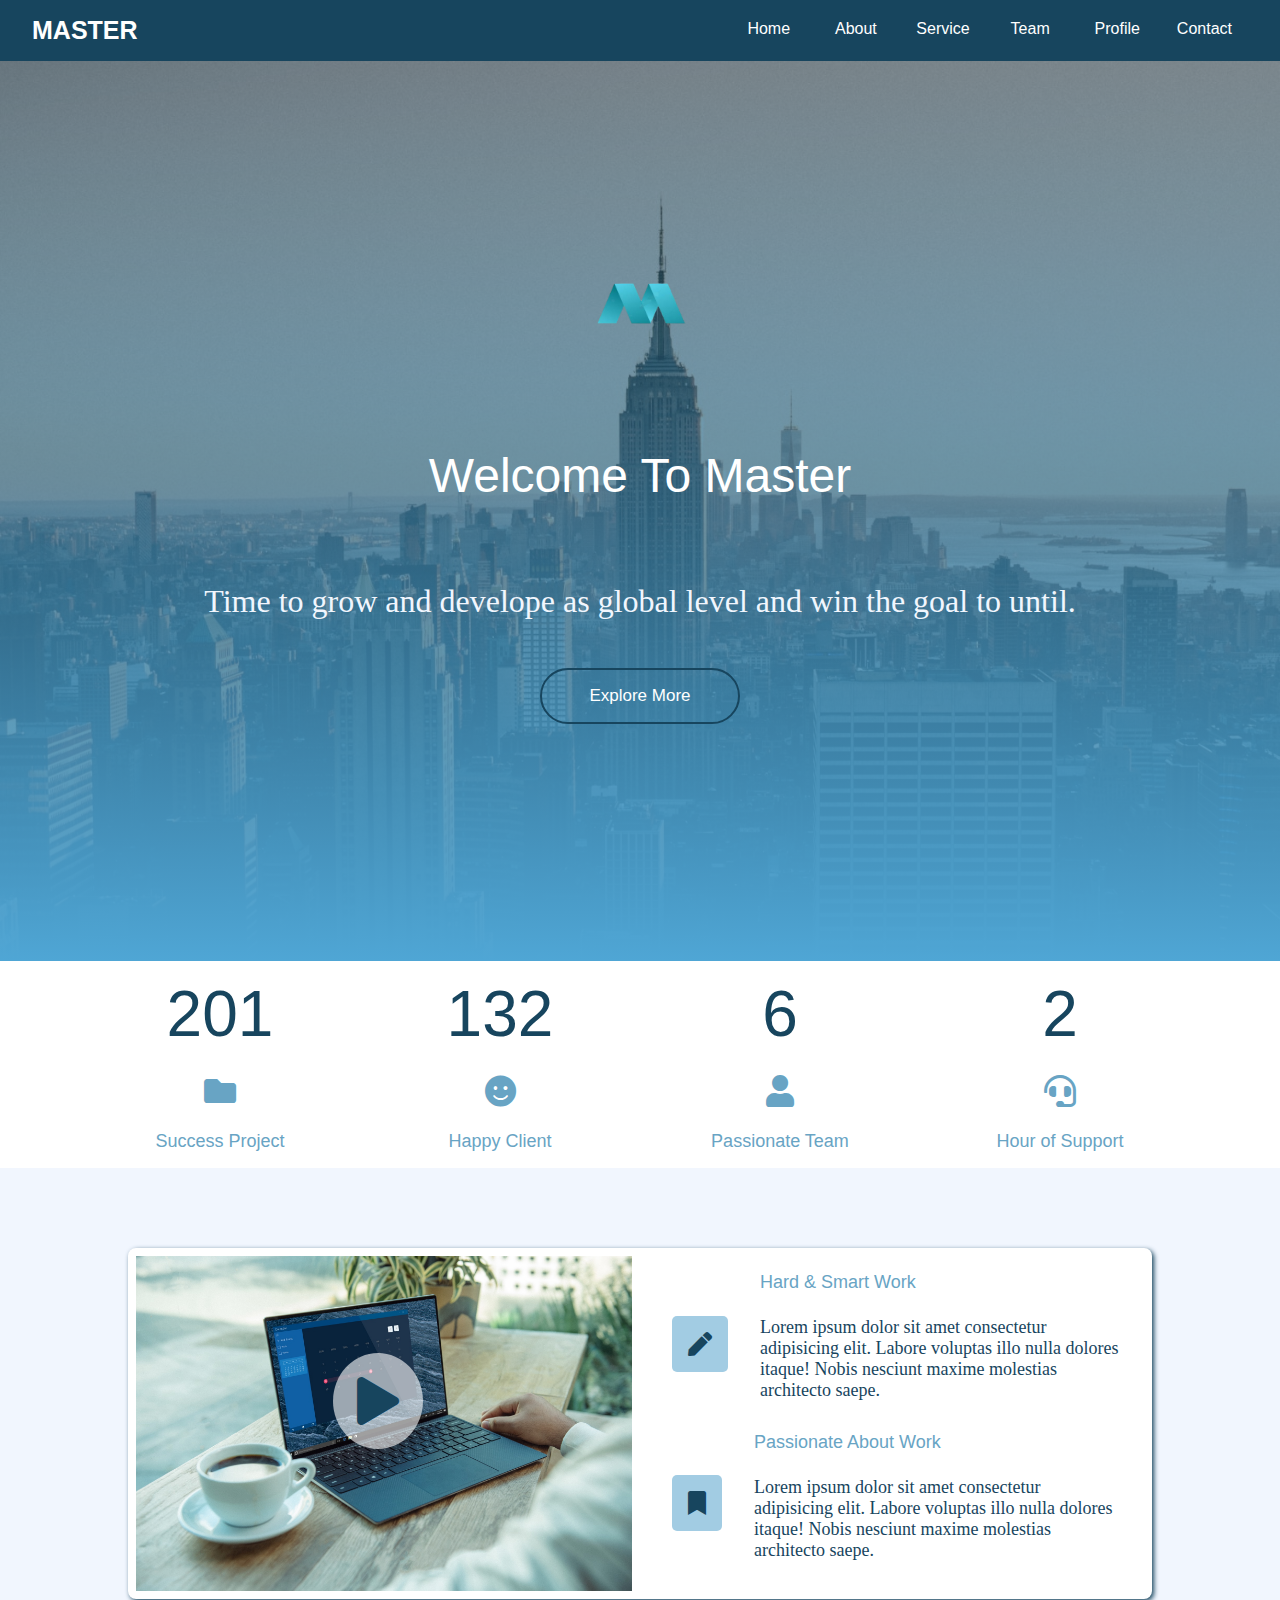
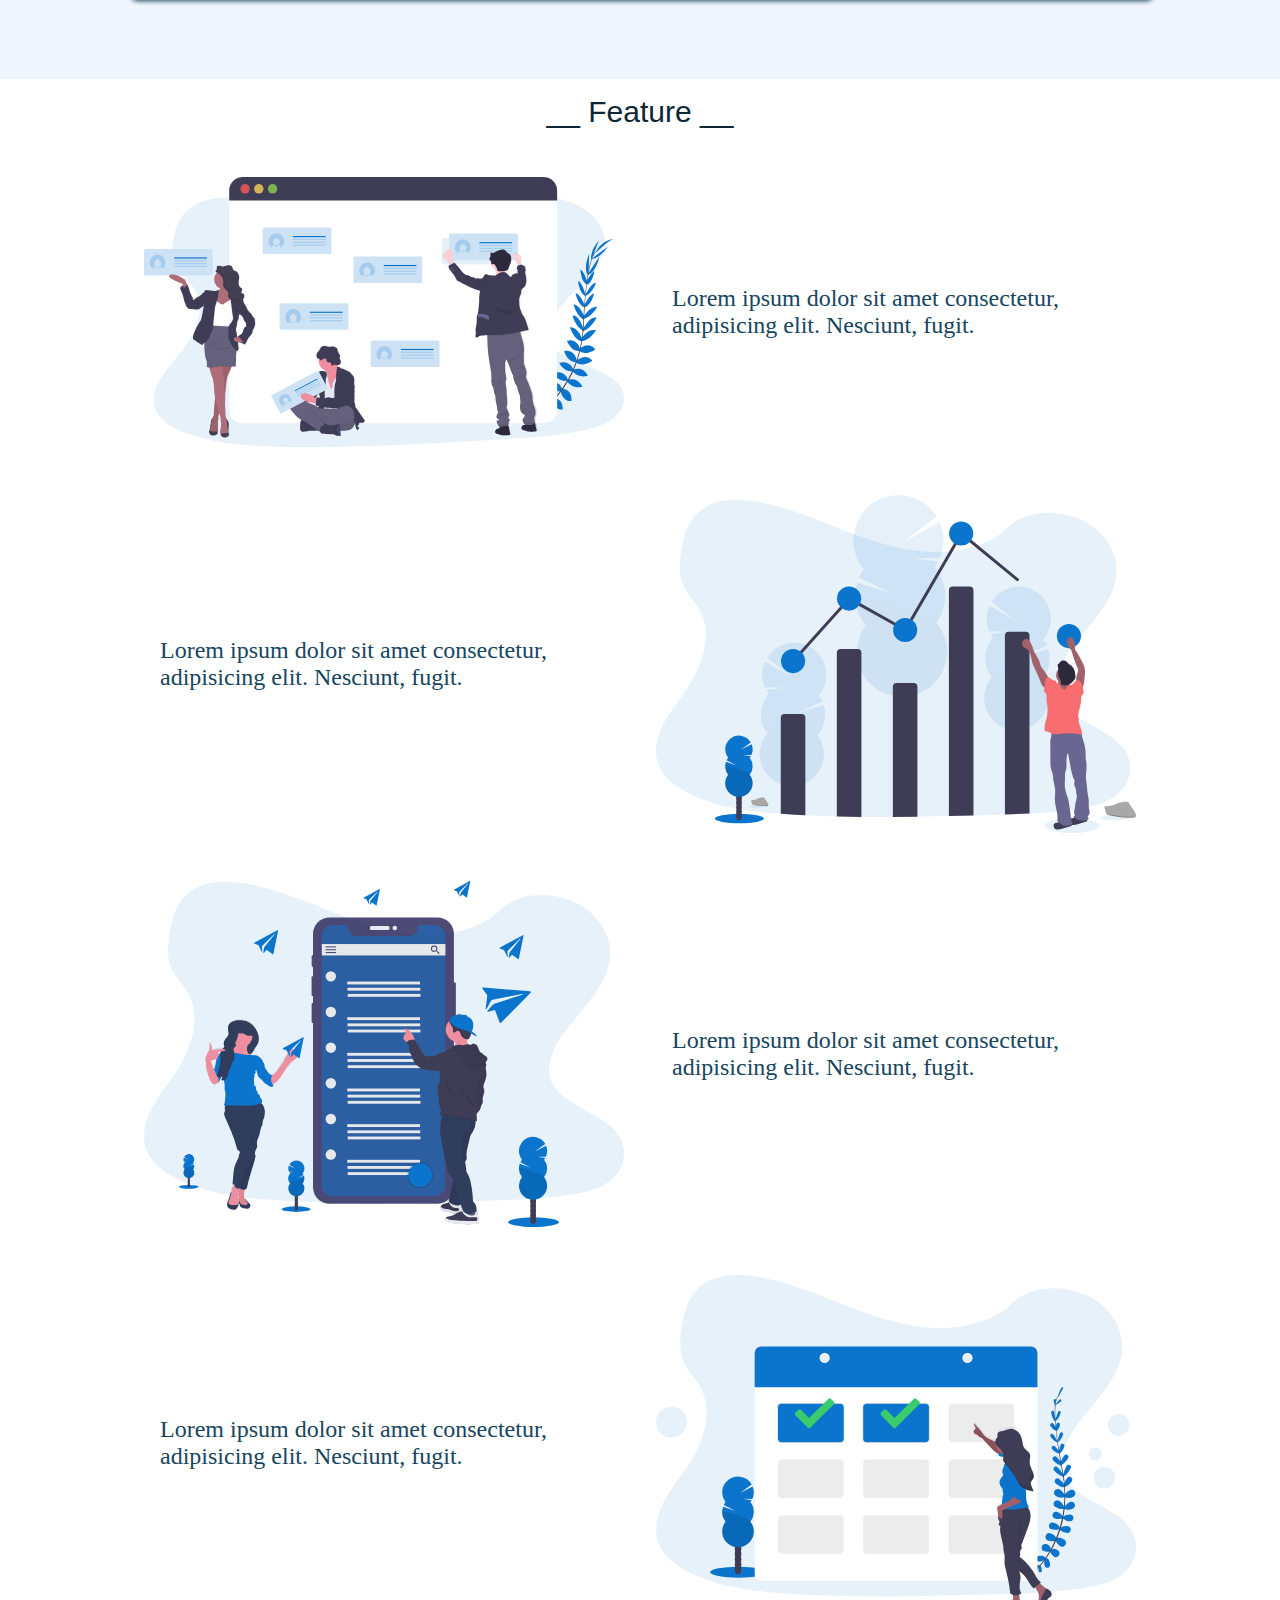
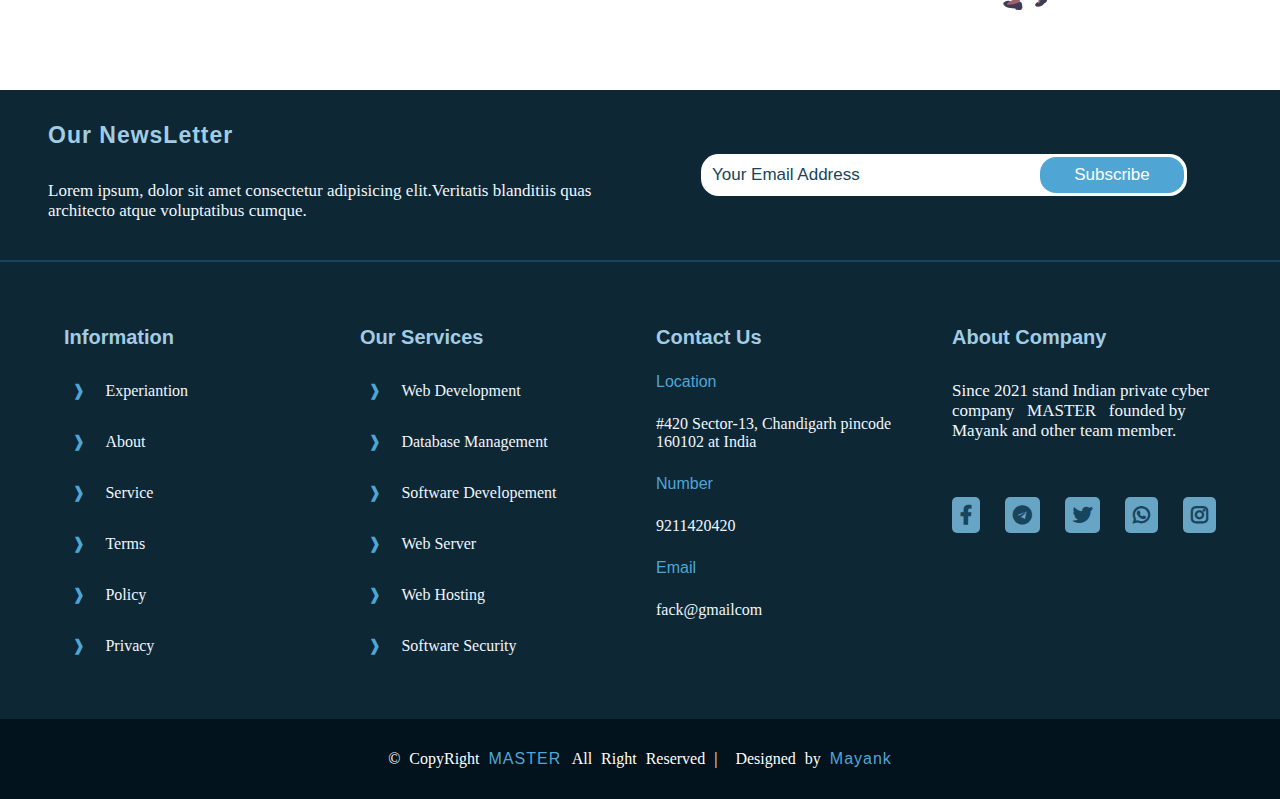
<file: index.html>
<!DOCTYPE html>
<!--
	Mayank All right reserved
	website 4 : "Master"
	HTML : ../index
-->
<html lang="en">
	<head>
		<meta charset="UTF-8">
		<meta http-equiv="X-UA-Compatible" content="IE=edge">
		<meta name="viewport" content="width=device-width, initial-scale=1.0">
		<title>Mayank</title>
		<link rel="shortcut icon" href="data/logo.png" type="image/x-icon">
		<link rel="stylesheet" href="css/style.css">
	</head>
	<body>
		<!--
			main container ---------------------------------------------------
		-->
		<main>
			<!--
				header section -----------------------------------------------
			-->
			<header id="header">
				<!-- brand -->
				<div id="brand_name"> MASTER </div>
				<!-- menu <menu id="menu"></menu> -->
				
				<!-- menu button -->
				<div id="menu_btn"> &#9776; </div>
				<!-- navbar -->
				<nav id="nav">

					<a href="index.html"> Home </a>

					<a href="about.html"> About </a>

					<a href="service.html"> Service </a>

					<a href="team.html"> Team </a>

					<a href="profile.html"> Profile </a>

					<a href="contact.html"> Contact </a>

				</nav>

			</header>
			<!--
				container section --------------------------------------------
			-->
			<div id="container">
				<!--
					introduction page frame ----------------------------------
				-->
				<div id="intro">
					<!--
						[ welcome page ] --------
					-->
					<div id="welcome">

						<div id="lonch">

							<div id="logo">
								<img src="data/logo.png" alt="M">
							</div>
	
							<h1> Welcome To Master </h1>
	
							<strong> Time to grow and develope as global level and win the goal to until. </strong>
	
							<a href="#fact" id="explore_btn"> Explore More </a>
	
						</div>
						
					</div>
					<!--
						[ fact page ] ----------
					-->
					<div id="fact">
						<!-- Project -->
						<div class="fact_box">
							
							<div class="count_number"> 201 </div>
							
							<div class="fact_fa">
								<span class="fa solid fa-folder"></span>
							</div>
							
							<h6> Success Project </h6>
							
						</div>
						<!-- client -->
						<div class="fact_box">
							
							<div class="count_number"> 132 </div>
							
							<div class="fact_fa">
								<span class="fa solid fa-smile"></span>
							</div>
							
							<h6> Happy Client </h6>
							
						</div>
						<!-- Team -->
						<div class="fact_box">
							
							<div class="count_number"> 6 </div>
							
							<div class="fact_fa">
								<span class="fa solid fa-user"></span>
							</div>

							<h6> Passionate Team </h6>

						</div>
						<!-- hour -->
						<div class="fact_box">
							
							<div class="count_number"> 2 </div>
							
							<div class="fact_fa">
								<span class="fa solid fa-headset"></span>
							</div>

							<h6> Hour of Support </h6>

						</div>
					</div>
					<!--
						[ whyus page ] --------
					-->
					<div class="hidden">
						<h2> Why Us ? </h2>
					</div>

					<div id="vedio_page">
						<!-- vedio frame -->
						<div id="vedio_frame">
							<!-- vedio -->
							<a href="#" id="vedio">
								<!-- vedio pic -->
								<img src="data/vedio.jpg" alt="">
								<!-- play button -->
								<div id="play">
									<span class="fa solid fa-play"></span>
								</div>
							</a>
							<!-- why us -->
							<div id="whyus">
								<!-- reason 1 -->
								<div class="vedio_detail">
									<!-- icon -->
									<div class="fa_vedio">
										<span class="fa solid fa-pen"></span>
									</div>
									<!-- explain -->
									<div>

										<h6> Hard & Smart Work </h6>

										<p> Lorem ipsum dolor sit amet consectetur adipisicing elit. Labore voluptas illo nulla dolores itaque! Nobis nesciunt maxime molestias architecto saepe. </p>

									</div>
								</div>
								<!-- reason 2 -->
								<div class="vedio_detail">
									<!-- icon -->
									<div class="fa_vedio">
										<span class="fa solid fa-bookmark"></span> 
									</div>
									<!-- explain -->
									<div>

										<h6> Passionate About Work </h6>

										<p> Lorem ipsum dolor sit amet consectetur adipisicing elit. Labore voluptas illo nulla dolores itaque! Nobis nesciunt maxime molestias architecto saepe. </p>

									</div>
								</div>

							</div>

						</div>
						
					</div>
					<!--
						[ feature ] ------------
					-->
					<div id="feature">
	
						<div class="center">
							<h3> __ Feature __ </h3>
						</div>
	
						<!-- feature 1 -->
						<div class="feature_box">
	
							<img src="data/feature/1.svg" alt="1" class="feature_img">
							
							<div class="feature_title"> Lorem ipsum dolor sit amet consectetur, adipisicing elit. Nesciunt, fugit. </div>
						
						</div>
						<!-- feature 2 -->
						<div class="feature_box">
							
							<div class="feature_title"> Lorem ipsum dolor sit amet consectetur, adipisicing elit. Nesciunt, fugit. </div>
						
							<img src="data/feature/2.svg" alt="1" class="feature_img">
						
						</div>
						<!-- feature 3 -->
						<div class="feature_box">
						
							<img src="data/feature/3.svg" alt="1" class="feature_img">
							
							<div class="feature_title"> Lorem ipsum dolor sit amet consectetur, adipisicing elit. Nesciunt, fugit. </div>
						
						</div>
						<!-- feature 4 -->
						<div class="feature_box">
							
							<div class="feature_title"> Lorem ipsum dolor sit amet consectetur, adipisicing elit. Nesciunt, fugit. </div>
						
							<img src="data/feature/4.svg" alt="1" class="feature_img">
						
						</div>
					
					</div>

				</div>
				<!-- intruduction end -->
			</div>
			<!--
				footer section -----------------------------------------------
			-->
			<footer id="footer">
				<!-- newletter -->
				<div id="newsletter">
					<!-- left frame -->
					<div class="left">

						<h4> Our NewsLetter </h4>

						<div class="em"> Lorem ipsum, dolor sit amet consectetur adipisicing elit.Veritatis blanditiis quas architecto atque voluptatibus cumque. </div>

					</div>
					<!-- right frame -->
					<div class="right">
						
						<form action="#">
							<input type="email" name="email" id="email_fld" placeholder="Your Email Address">
							<input type="submit" value="Subscribe" id="email_btn">
						</form>
					
					</div>

				</div>
				<!-- base links -->
				<div id="baselink">
					<!-- information -->
					<div class="link_box">

						<h5> Information </h5>

						<div class="links">

							<a href="#"> <span class="ent1"> &#10097; </span> Experiantion </a>

							<a href="#"> <span class="ent1"> &#10097; </span> About </a>

							<a href="#"> <span class="ent1"> &#10097; </span> Service </a>
							
							<a href="#"> <span class="ent1"> &#10097; </span> Terms </a>

							<a href="#"> <span class="ent1"> &#10097; </span> Policy </a>

							<a href="#"> <span class="ent1"> &#10097; </span> Privacy </a>

						</div>

					</div>
					<!-- service -->
					<div class="link_box">

						<h5> Our Services </h5>

						<div class="links">

							<a href="#"> <span class="ent1"> &#10097; </span> Web Development </a>

							<a href="#"> <span class="ent1"> &#10097; </span> Database Management </a>

							<a href="#"> <span class="ent1"> &#10097; </span> Software Developement </a>
							
							<a href="#"> <span class="ent1"> &#10097; </span> Web Server </a>

							<a href="#"> <span class="ent1"> &#10097; </span> Web Hosting </a>

							<a href="#"> <span class="ent1"> &#10097; </span> Software Security </a>

						</div>

					</div>
					<!-- contact -->
					<div class="link_box">

						<h5> Contact Us </h5>

						<div class="links">

							<span class="ent1"> Location </span>

							<a href="#"> #420 Sector-13, Chandigarh pincode 160102 at India  </a>

							<span class="ent1"> Number </span>

							<a href="tel:+9211420420"> 9211420420 </a>

							<span class="ent1"> Email </span>
							
							<a href="mailto:fack@gmailcom"> fack@gmailcom </a>

						</div>

					</div>
					<!-- company -->
					<div class="link_box">

						<h5> About Company </h5>

						<div class="links">

							<div class="em"> Since 2021 stand Indian private cyber company &nbsp; MASTER &nbsp; founded by Mayank and other team member. </div>

							<!-- social media -->
							<div class="social">
								<!-- facebook -->
								<a href="#" class="media">
									<span class="fa brands fa-facebook-f" ></span>
								</a>
								<!-- telegram -->
								<a href="#" class="media">
									<span class="fa brands fa-telegram" ></span>
								</a>
								<!-- twitter -->
								<a href="#" class="media">
									<span class="fa brands fa-twitter" ></span>
								</a>
								<!-- whatsapp -->
								<a href="#" class="media">
									<span class="fa brands fa-whatsapp" ></span>
								</a>
								<!-- instagram -->
								<a href="#" class="media">
									<span class="fa brands fa-instagram" ></span>
								</a>
							</div>

						</div>

					</div>
				</div>
				<!-- copyright -->
				<div id="copy_right">
					<div class="copy"> &copy; CopyRight <a href="#"> MASTER </a> All Right Reserved | </div>
					<div class="right"> &nbsp; Designed by <a href="#"> Mayank </a> </div>

				</div>
			</footer>
		</main>
		<!--
			script file ------------------------------------------------------
		-->
		<script src="js/script.js"></script>

	</body>
</html>
<!-- the end -->
</file>
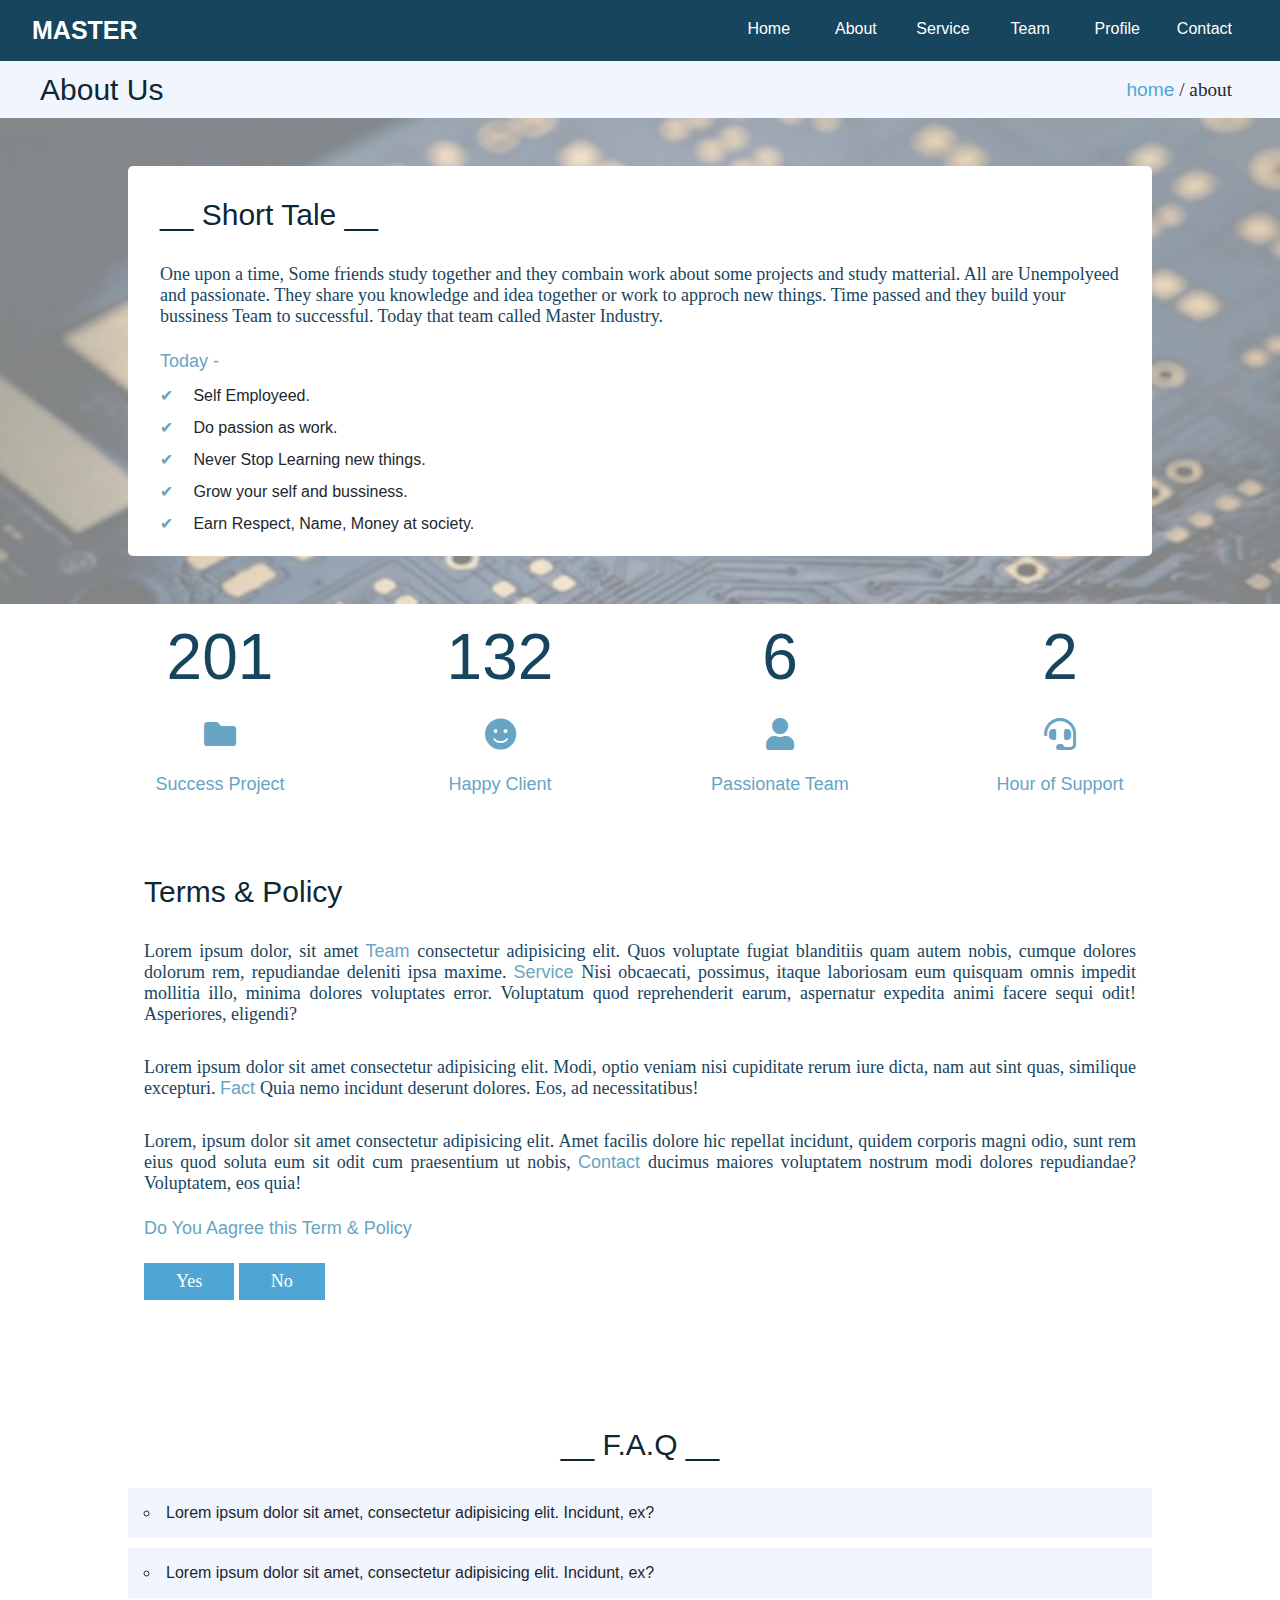
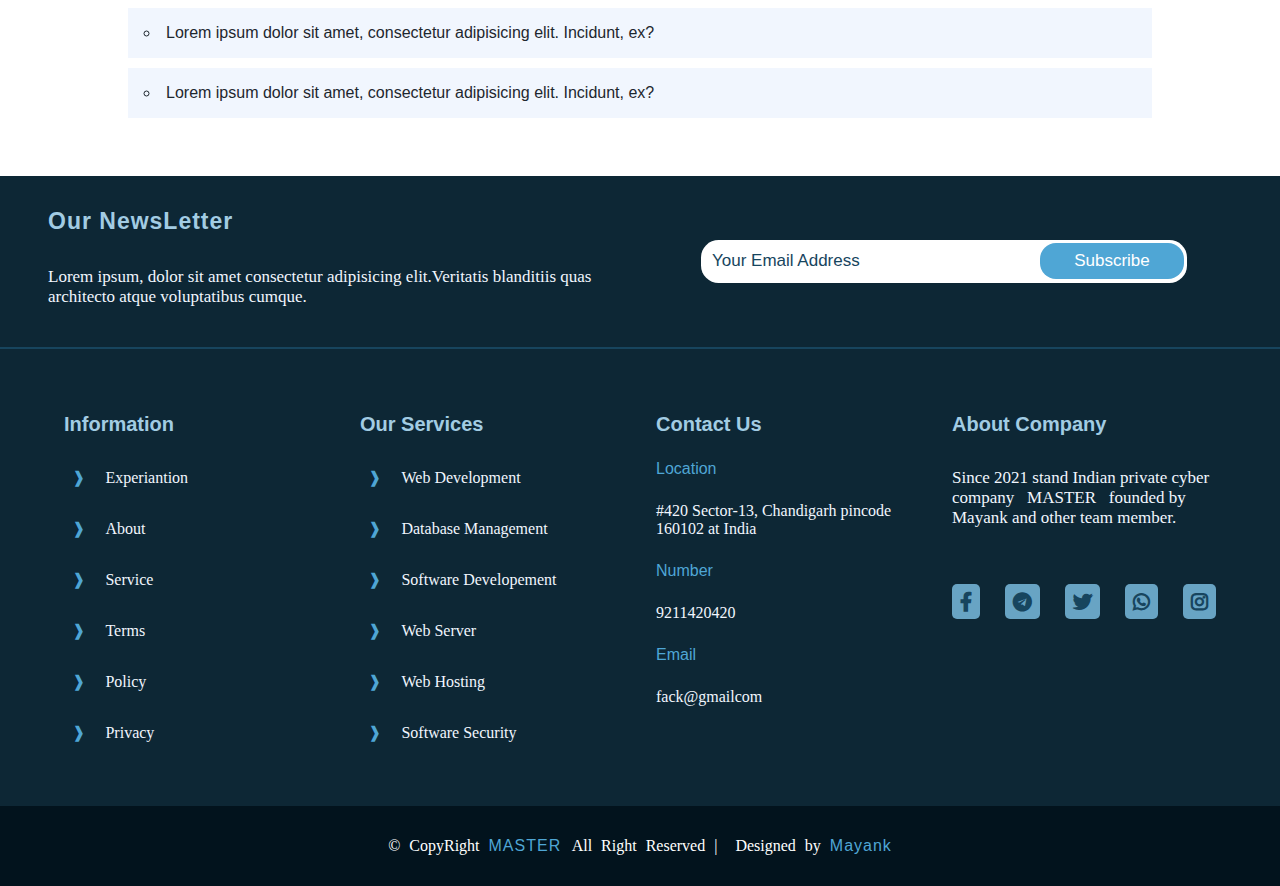
<file: about.html>
<!DOCTYPE html>
<!--
	Mayank All right reserved
	website 4 : "Master"
	HTML : ../about
-->
<html lang="en">
	<head>
		<meta charset="UTF-8">
		<meta http-equiv="X-UA-Compatible" content="IE=edge">
		<meta name="viewport" content="width=device-width, initial-scale=1.0">
		<title>Mayank</title>
		<link rel="shortcut icon" href="data/logo.png" type="image/x-icon">
		<link rel="stylesheet" href="css/style.css">
	</head>
	<body>
		<!--
			main container ---------------------------------------------------
		-->
		<main>
			<!--
				header section -----------------------------------------------
			-->
			<header id="header">
				<!-- brand -->
				<div id="brand_name"> MASTER </div>		
				<!-- menu button -->
				<div id="menu_btn"> &#9776; </div>
				<!-- navbar -->
				<nav id="nav">

					<a href="index.html"> Home </a>

					<a href="about.html"> About </a>

					<a href="service.html"> Service </a>

					<a href="team.html"> Team </a>

					<a href="protfolio.html"> Profile </a>

					<a href="contact.html"> Contact </a>

				</nav>

			</header>
			<!--
				container section --------------------------------------------
			-->
			<div id="container">
                <!--
					about page frame -----------------------------------------
				-->
                <div id="about">
                    <!--
                        { menu } ----------
                    -->
                    <menu id="menu">
                        <h3> About Us </h3>
                        <div class="back"> <a href="index.html"> home </a> / about </div>
                    </menu>
					<!--
						[ detail page ] ---------
					-->
					<div id="detail">
						
						<div id="detail_box">

							<h3> __ Short Tale __ </h3>
							
							<p> One upon a time, Some friends study together and they combain work about some projects and study matterial. All are Unempolyeed and passionate. They share you knowledge and idea together or work to approch new things. Time passed and they build your bussiness Team to successful. Today that team called Master Industry.</p>
	
							<h6> Today - </h6>
	
							<ul>
								<li> &#10004; Self Employeed. </li>
								<li> &#10004; Do passion as work. </li>
								<li> &#10004; Never Stop Learning new things. </li>
								<li> &#10004; Grow your self and bussiness. </li>
								<li> &#10004; Earn Respect, Name, Money at society. </li>
							</u>

						</div>
												
					</div>
                    <!--
						[ fact page ] ----------
					-->
					<div id="fact">
						<!-- Project -->
						<div class="fact_box">
							
							<div class="count_number"> 201 </div>
							
							<div class="fact_fa">
								<span class="fa solid fa-folder"></span>
							</div>
							
							<h6> Success Project </h6>
							
						</div>
						<!-- client -->
						<div class="fact_box">
							
							<div class="count_number"> 132 </div>
							
							<div class="fact_fa">
								<span class="fa solid fa-smile"></span>
							</div>
							
							<h6> Happy Client </h6>
							
						</div>
						<!-- Team -->
						<div class="fact_box">
							
							<div class="count_number"> 6 </div>
							
							<div class="fact_fa">
								<span class="fa solid fa-user"></span>
							</div>

							<h6> Passionate Team </h6>

						</div>
						<!-- hour -->
						<div class="fact_box">
							
							<div class="count_number"> 2 </div>
							
							<div class="fact_fa">
								<span class="fa solid fa-headset"></span>
							</div>

							<h6> Hour of Support </h6>

						</div>
					</div>
					<!--
						[ policy page ] -----------
					-->
					<div id="policy">

						<h3> Terms & Policy </h3>

						<p> Lorem ipsum dolor, sit amet <a href="#"> Team </a> consectetur adipisicing elit. Quos voluptate fugiat blanditiis quam autem nobis, cumque dolores dolorum rem, repudiandae deleniti ipsa maxime. <a href="#"> Service </a> Nisi obcaecati, possimus, itaque laboriosam eum quisquam omnis impedit mollitia illo, minima dolores voluptates error. Voluptatum quod reprehenderit earum, aspernatur expedita animi facere sequi odit! Asperiores, eligendi? </p>

						<p> Lorem ipsum dolor sit amet consectetur adipisicing elit. Modi, optio veniam nisi cupiditate rerum iure dicta, nam aut sint quas, similique excepturi. <a href="#"> Fact </a> Quia nemo incidunt deserunt dolores. Eos, ad necessitatibus! </p>

						<p> Lorem, ipsum dolor sit amet consectetur adipisicing elit. Amet facilis dolore hic repellat incidunt, quidem corporis magni odio, sunt rem eius quod soluta eum sit odit cum praesentium ut nobis,  <a href="#"> Contact </a> ducimus maiores voluptatem nostrum modi dolores repudiandae? Voluptatem, eos quia! </p>
						
						<h6> Do You Aagree this Term & Policy </h6>

						<div class="btn_grp">

							<button class="btn"> Yes </button>

							<button class="btn"> No </button>

						</div>

					</div>
                    <!--
						[ faq page ] ----------
					-->
                    <div id="faq">
                        <!-- title -->
                        <div class="center">
                            <h3> __ F.A.Q __ </h3>
                        </div>
                        <!-- detail -->
                        <div>
                            <!-- question 1 -->
                            <details>
                                <summary> Lorem ipsum dolor sit amet, consectetur adipisicing elit. Incidunt, ex? </summary>
                                <p> Lorem ipsum dolor sit amet consectetur, adipisicing elit. Consectetur eligendi vero et perspiciatis unde minima dicta ducimus numquam suscipit similique. </p>
                            </details>
                            <!-- question 2 -->
                            <details>
                                <summary> Lorem ipsum dolor sit amet, consectetur adipisicing elit. Incidunt, ex? </summary>
                                <p> Lorem ipsum dolor sit amet consectetur, adipisicing elit. Consectetur eligendi vero et perspiciatis unde minima dicta ducimus numquam suscipit similique. </p>
                            </details>
                            <!-- question 3 -->
                            <details>
                                <summary> Lorem ipsum dolor sit amet, consectetur adipisicing elit. Incidunt, ex? </summary>
                                <p> Lorem ipsum dolor sit amet consectetur, adipisicing elit. Consectetur eligendi vero et perspiciatis unde minima dicta ducimus numquam suscipit similique. </p>
                            </details>
                            <!-- question 4 -->
                            <details>
                                <summary> Lorem ipsum dolor sit amet, consectetur adipisicing elit. Incidunt, ex? </summary>
                                <p> Lorem ipsum dolor sit amet consectetur, adipisicing elit. Consectetur eligendi vero et perspiciatis unde minima dicta ducimus numquam suscipit similique. </p>
                            </details>

                        </div>

                    </div>

                </div>
				<!-- about end -->
			</div>
			<!--
				footer section -----------------------------------------------
			-->
			<footer id="footer">
				<!-- newletter -->
				<div id="newsletter">
					<!-- left frame -->
					<div class="left">

						<h4> Our NewsLetter </h4>

						<div class="em"> Lorem ipsum, dolor sit amet consectetur adipisicing elit.Veritatis blanditiis quas architecto atque voluptatibus cumque. </div>

					</div>
					<!-- right frame -->
					<div class="right">
						
						<form action="#">
							<input type="email" name="email" id="email_fld" placeholder="Your Email Address">
							<input type="submit" value="Subscribe" id="email_btn">
						</form>
					
					</div>

				</div>
				<!-- base links -->
				<div id="baselink">
					<!-- information -->
					<div class="link_box">

						<h5> Information </h5>

						<div class="links">

							<a href="#"> <span class="ent1"> &#10097; </span> Experiantion </a>

							<a href="#"> <span class="ent1"> &#10097; </span> About </a>

							<a href="#"> <span class="ent1"> &#10097; </span> Service </a>
							
							<a href="#"> <span class="ent1"> &#10097; </span> Terms </a>

							<a href="#"> <span class="ent1"> &#10097; </span> Policy </a>

							<a href="#"> <span class="ent1"> &#10097; </span> Privacy </a>

						</div>

					</div>
					<!-- service -->
					<div class="link_box">

						<h5> Our Services </h5>

						<div class="links">

							<a href="#"> <span class="ent1"> &#10097; </span> Web Development </a>

							<a href="#"> <span class="ent1"> &#10097; </span> Database Management </a>

							<a href="#"> <span class="ent1"> &#10097; </span> Software Developement </a>
							
							<a href="#"> <span class="ent1"> &#10097; </span> Web Server </a>

							<a href="#"> <span class="ent1"> &#10097; </span> Web Hosting </a>

							<a href="#"> <span class="ent1"> &#10097; </span> Software Security </a>

						</div>

					</div>
					<!-- contact -->
					<div class="link_box">

						<h5> Contact Us </h5>

						<div class="links">

							<span class="ent1"> Location </span>

							<a href="#"> #420 Sector-13, Chandigarh pincode 160102 at India  </a>

							<span class="ent1"> Number </span>

							<a href="tel:+9211420420"> 9211420420 </a>

							<span class="ent1"> Email </span>
							
							<a href="mailto:fack@gmailcom"> fack@gmailcom </a>

						</div>

					</div>
					<!-- company -->
					<div class="link_box">

						<h5> About Company </h5>

						<div class="links">

							<div class="em"> Since 2021 stand Indian private cyber company &nbsp; MASTER &nbsp; founded by Mayank and other team member. </div>

							<!-- social media -->
							<div class="social">
								<!-- facebook -->
								<a href="#" class="media">
									<span class="fa brands fa-facebook-f" ></span>
								</a>
								<!-- telegram -->
								<a href="#" class="media">
									<span class="fa brands fa-telegram" ></span>
								</a>
								<!-- twitter -->
								<a href="#" class="media">
									<span class="fa brands fa-twitter" ></span>
								</a>
								<!-- whatsapp -->
								<a href="#" class="media">
									<span class="fa brands fa-whatsapp" ></span>
								</a>
								<!-- instagram -->
								<a href="#" class="media">
									<span class="fa brands fa-instagram" ></span>
								</a>
							</div>

						</div>

					</div>

				</div>
				<!-- copyright -->
				<div id="copy_right">
				
					<div class="copy"> &copy; CopyRight <a href="#"> MASTER </a> All Right Reserved | </div>
				
					<div class="right"> &nbsp; Designed by <a href="#"> Mayank </a> </div>

				</div>

			</footer>

		</main>
		<!--
			script file ------------------------------------------------------
		-->
		<script src="js/script.js"></script>

	</body>
</html>
<!-- the end -->
</file>
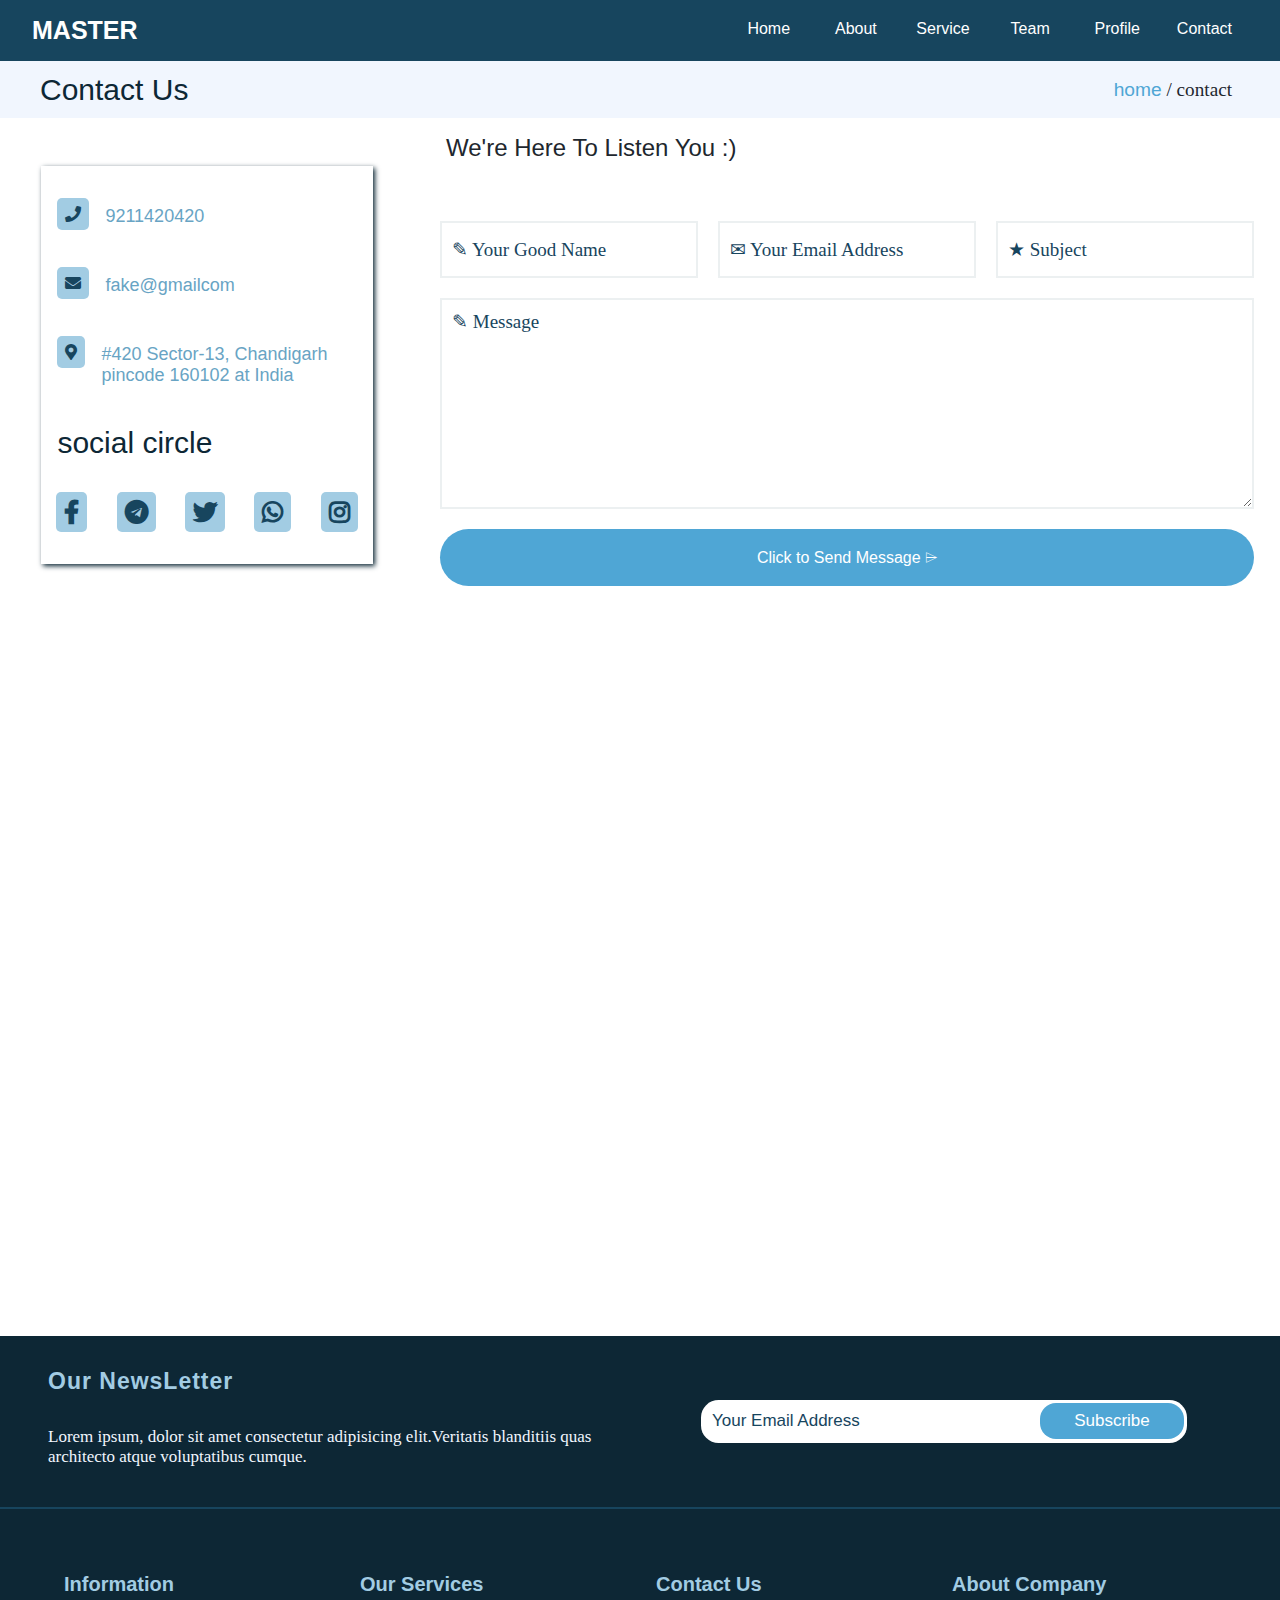
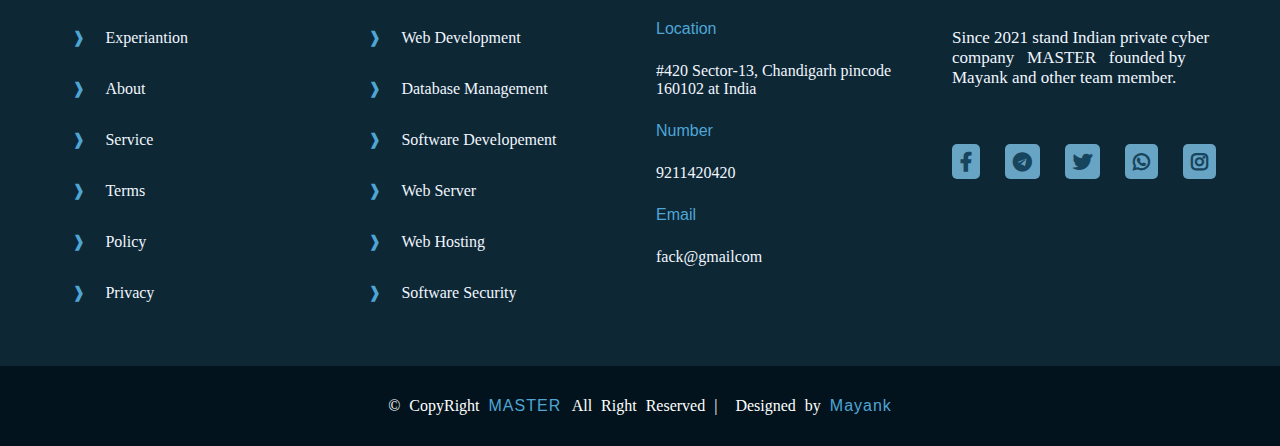
<file: contact.html>
<!DOCTYPE html>
<!--
	Mayank All right reserved
	website 4 : "Master"
	HTML : ../contact
-->
<html lang="en">
	<head>
		<meta charset="UTF-8">
		<meta http-equiv="X-UA-Compatible" content="IE=edge">
		<meta name="viewport" content="width=device-width, initial-scale=1.0">
		<title>Mayank</title>
		<link rel="shortcut icon" href="data/logo.png" type="image/x-icon">
		<link rel="stylesheet" href="css/style.css">
	</head>
	<body>
		<!--
			main container ---------------------------------------------------
		-->
		<main>
			<!--
				header section -----------------------------------------------
			-->
			<header id="header">
				<!-- brand -->
				<div id="brand_name"> MASTER </div>		
				<!-- menu button -->
				<div id="menu_btn"> &#9776; </div>
				<!-- navbar -->
				<nav id="nav">

					<a href="index.html"> Home </a>

					<a href="about.html"> About </a>

					<a href="service.html"> Service </a>

					<a href="team.html"> Team </a>

					<a href="profile.html"> Profile </a>

					<a href="contact.html"> Contact </a>

				</nav>

			</header>
			<!--
				container section --------------------------------------------
			-->
			<div id="container">
                <!--
					contact page frame ---------------------------------------
				-->
                <div id="contact">
                    <!--
                        { menu } ----------
                    -->
                    <menu id="menu">
                        <h3> Contact Us </h3>
                        <div class="back"> <a href="index.html"> home </a> / contact </div>
                    </menu>
					<!--
						[ contact page ] ---------
					-->
                    <div id="contact_page">
                        <!-- contact us -->
                        <div class="contact_us">
                            <!-- number -->
                            <a href="#">
                                <div class="cnt">
                                    <span class="fa solid fa-phone"></span>
                                </div>
                                <h6> 9211420420 </h6>
                            </a>
                            <!-- mail -->
                            <a href="#">
                                <div class="cnt">
                                    <span class="fa solid fa-envelope"></span>
                                </div>
                                <h6> fake@gmailcom </h6>
                            </a>
                            <!-- location -->
                            <a href="#">
                                <div class="cnt">
                                    <span class="fa solid fa-map-marker-alt"></span>
                                </div>
                                <h6> #420 Sector-13, Chandigarh pincode 160102 at India </h6>
                            </a>
                            <!-- social -->
                            <h3> social circle </h3>
                            <div class="center">
								<!-- facebook -->
								<a href="#" class="cnt">
									<span class="fa brands fa-facebook-f" ></span>
								</a>
								<!-- telegram -->
								<a href="#" class="cnt">
									<span class="fa brands fa-telegram" ></span>
								</a>
								<!-- twitter -->
								<a href="#" class="cnt">
									<span class="fa brands fa-twitter" ></span>
								</a>
								<!-- whatsapp -->
								<a href="#" class="cnt">
									<span class="fa brands fa-whatsapp" ></span>
								</a>
								<!-- instagram -->
								<a href="#" class="cnt">
									<span class="fa brands fa-instagram" ></span>
								</a>

							</div>

                        </div>
                        <!-- comment -->
						<form action="#" class="comment">
							
							<legend> We're Here To Listen You :) </legend>
							
							<input type="text" name="name" class="fld" placeholder="&#9998; Your Good Name">

							<input type="email" name="mail" class="fld" placeholder="&#9993; Your Email Address">

							<input type="text" name="subject" class="fld" placeholder="&#9733; Subject">

							<textarea name="message"class="fld" placeholder="&#9998; Message"></textarea>

							<input type="reset" name="submit" value="Click to Send Message &#9010;" class="btn">

						</form>
	
                    </div>
					<!-- map -->
					<iframe src="https://maps.google.com/0:0:0:0" frameborder="0" id="location"></iframe>

                </div>
				<!-- contact end -->
			</div>
			<!--
				footer section -----------------------------------------------
			-->
			<footer id="footer">
				<!-- newletter -->
				<div id="newsletter">
					<!-- left frame -->
					<div class="left">

						<h4> Our NewsLetter </h4>

						<div class="em"> Lorem ipsum, dolor sit amet consectetur adipisicing elit.Veritatis blanditiis quas architecto atque voluptatibus cumque. </div>

					</div>
					<!-- right frame -->
					<div class="right">
						
						<form action="#">
							<input type="email" name="email" id="email_fld" placeholder="Your Email Address">
							<input type="submit" value="Subscribe" id="email_btn">
						</form>
					
					</div>

				</div>
				<!-- base links -->
				<div id="baselink">
					<!-- information -->
					<div class="link_box">

						<h5> Information </h5>

						<div class="links">

							<a href="#"> <span class="ent1"> &#10097; </span> Experiantion </a>

							<a href="#"> <span class="ent1"> &#10097; </span> About </a>

							<a href="#"> <span class="ent1"> &#10097; </span> Service </a>
							
							<a href="#"> <span class="ent1"> &#10097; </span> Terms </a>

							<a href="#"> <span class="ent1"> &#10097; </span> Policy </a>

							<a href="#"> <span class="ent1"> &#10097; </span> Privacy </a>

						</div>

					</div>
					<!-- service -->
					<div class="link_box">

						<h5> Our Services </h5>

						<div class="links">

							<a href="#"> <span class="ent1"> &#10097; </span> Web Development </a>

							<a href="#"> <span class="ent1"> &#10097; </span> Database Management </a>

							<a href="#"> <span class="ent1"> &#10097; </span> Software Developement </a>
							
							<a href="#"> <span class="ent1"> &#10097; </span> Web Server </a>

							<a href="#"> <span class="ent1"> &#10097; </span> Web Hosting </a>

							<a href="#"> <span class="ent1"> &#10097; </span> Software Security </a>

						</div>

					</div>
					<!-- contact -->
					<div class="link_box">

						<h5> Contact Us </h5>

						<div class="links">

							<span class="ent1"> Location </span>

							<a href="#"> #420 Sector-13, Chandigarh pincode 160102 at India  </a>

							<span class="ent1"> Number </span>

							<a href="tel:+9211420420"> 9211420420 </a>

							<span class="ent1"> Email </span>
							
							<a href="mailto:fack@gmailcom"> fack@gmailcom </a>

						</div>

					</div>
					<!-- company -->
					<div class="link_box">

						<h5> About Company </h5>

						<div class="links">

							<div class="em"> Since 2021 stand Indian private cyber company &nbsp; MASTER &nbsp; founded by Mayank and other team member. </div>

							<!-- social media -->
							<div class="social">
								<!-- facebook -->
								<a href="#" class="media">
									<span class="fa brands fa-facebook-f" ></span>
								</a>
								<!-- telegram -->
								<a href="#" class="media">
									<span class="fa brands fa-telegram" ></span>
								</a>
								<!-- twitter -->
								<a href="#" class="media">
									<span class="fa brands fa-twitter" ></span>
								</a>
								<!-- whatsapp -->
								<a href="#" class="media">
									<span class="fa brands fa-whatsapp" ></span>
								</a>
								<!-- instagram -->
								<a href="#" class="media">
									<span class="fa brands fa-instagram" ></span>
								</a>
							</div>

						</div>

					</div>

				</div>
				<!-- copyright -->
				<div id="copy_right">
				
					<div class="copy"> &copy; CopyRight <a href="#"> MASTER </a> All Right Reserved | </div>
				
					<div class="right"> &nbsp; Designed by <a href="#"> Mayank </a> </div>

				</div>

			</footer>

		</main>
		<!--
			script file ------------------------------------------------------
		-->
		<script src="js/script.js"></script>

	</body>
</html>
<!-- the end -->
</file>
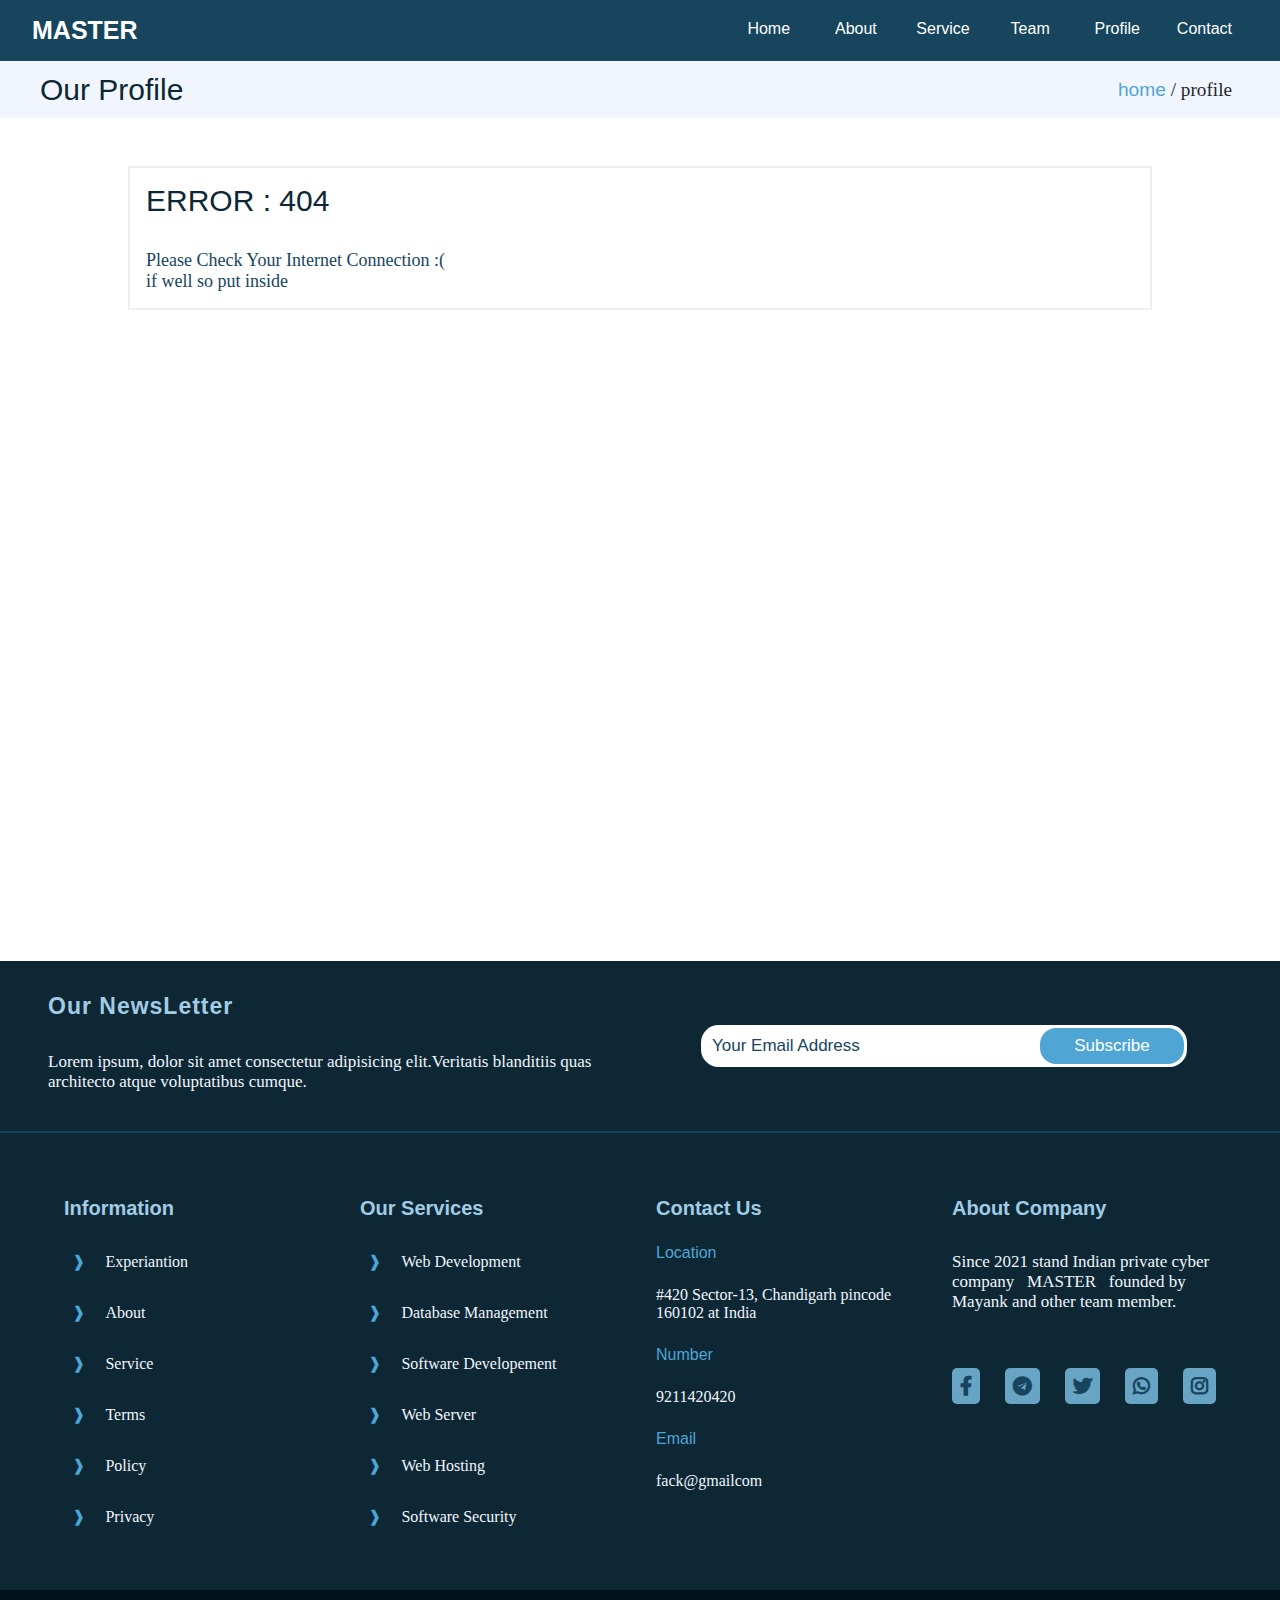
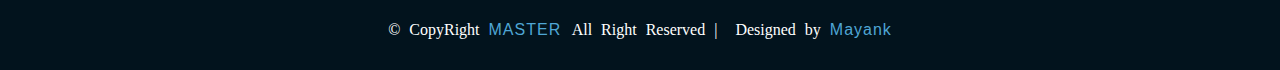
<file: profile.html>
<!DOCTYPE html>
<!--
	Mayank All right reserved
	website 4 : "Master"
	HTML : ../profile
-->
<html lang="en">
	<head>
		<meta charset="UTF-8">
		<meta http-equiv="X-UA-Compatible" content="IE=edge">
		<meta name="viewport" content="width=device-width, initial-scale=1.0">
		<title>Mayank</title>
		<link rel="shortcut icon" href="data/logo.png" type="image/x-icon">
		<link rel="stylesheet" href="css/style.css">
	</head>
	<body>
		<!--
			main container ---------------------------------------------------
		-->
		<main>
			<!--
				header section -----------------------------------------------
			-->
			<header id="header">
				<!-- brand -->
				<div id="brand_name"> MASTER </div>		
				<!-- menu button -->
				<div id="menu_btn"> &#9776; </div>
				<!-- navbar -->
				<nav id="nav">

					<a href="home.html"> Home </a>

					<a href="about.html"> About </a>

					<a href="service.html"> Service </a>

					<a href="team.html"> Team </a>

					<a href="protfolio.html"> Profile </a>

					<a href="contact.html"> Contact </a>

				</nav>

			</header>
			<!--
				container section --------------------------------------------
			-->
			<div id="container">
				<!--
					profile page frame -----------------------------------------
				-->
                <div id="profile">
                    <!--
                        { menu } ----------
                    -->
                    <menu id="menu">
                        <h3> Our Profile </h3>
                        <div class="back"> <a href="index.html"> home </a> / profile </div>
                    </menu>
					<!--
						[ profile page ] ---------
					-->
                    <div id="pro_page">

						<div class="box">
							<h3> ERROR : 404 </h3>
							<p> Please Check Your Internet Connection :( <br> if well so put inside </p>
						</div>

					</div>
				<!-- profile end -->
			</div>
			<!--
				footer section -----------------------------------------------
			-->
			<footer id="footer">
				<!-- newletter -->
				<div id="newsletter">
					<!-- left frame -->
					<div class="left">

						<h4> Our NewsLetter </h4>

						<div class="em"> Lorem ipsum, dolor sit amet consectetur adipisicing elit.Veritatis blanditiis quas architecto atque voluptatibus cumque. </div>

					</div>
					<!-- right frame -->
					<div class="right">
						
						<form action="#">
							<input type="email" name="email" id="email_fld" placeholder="Your Email Address">
							<input type="submit" value="Subscribe" id="email_btn">
						</form>
					
					</div>

				</div>
				<!-- base links -->
				<div id="baselink">
					<!-- information -->
					<div class="link_box">

						<h5> Information </h5>

						<div class="links">

							<a href="#"> <span class="ent1"> &#10097; </span> Experiantion </a>

							<a href="#"> <span class="ent1"> &#10097; </span> About </a>

							<a href="#"> <span class="ent1"> &#10097; </span> Service </a>
							
							<a href="#"> <span class="ent1"> &#10097; </span> Terms </a>

							<a href="#"> <span class="ent1"> &#10097; </span> Policy </a>

							<a href="#"> <span class="ent1"> &#10097; </span> Privacy </a>

						</div>

					</div>
					<!-- service -->
					<div class="link_box">

						<h5> Our Services </h5>

						<div class="links">

							<a href="#"> <span class="ent1"> &#10097; </span> Web Development </a>

							<a href="#"> <span class="ent1"> &#10097; </span> Database Management </a>

							<a href="#"> <span class="ent1"> &#10097; </span> Software Developement </a>
							
							<a href="#"> <span class="ent1"> &#10097; </span> Web Server </a>

							<a href="#"> <span class="ent1"> &#10097; </span> Web Hosting </a>

							<a href="#"> <span class="ent1"> &#10097; </span> Software Security </a>

						</div>

					</div>
					<!-- contact -->
					<div class="link_box">

						<h5> Contact Us </h5>

						<div class="links">

							<span class="ent1"> Location </span>

							<a href="#"> #420 Sector-13, Chandigarh pincode 160102 at India  </a>

							<span class="ent1"> Number </span>

							<a href="tel:+9211420420"> 9211420420 </a>

							<span class="ent1"> Email </span>
							
							<a href="mailto:fack@gmailcom"> fack@gmailcom </a>

						</div>

					</div>
					<!-- company -->
					<div class="link_box">

						<h5> About Company </h5>

						<div class="links">

							<div class="em"> Since 2021 stand Indian private cyber company &nbsp; MASTER &nbsp; founded by Mayank and other team member. </div>

							<!-- social media -->
							<div class="social">
								<!-- facebook -->
								<a href="#" class="media">
									<span class="fa brands fa-facebook-f" ></span>
								</a>
								<!-- telegram -->
								<a href="#" class="media">
									<span class="fa brands fa-telegram" ></span>
								</a>
								<!-- twitter -->
								<a href="#" class="media">
									<span class="fa brands fa-twitter" ></span>
								</a>
								<!-- whatsapp -->
								<a href="#" class="media">
									<span class="fa brands fa-whatsapp" ></span>
								</a>
								<!-- instagram -->
								<a href="#" class="media">
									<span class="fa brands fa-instagram" ></span>
								</a>
							</div>

						</div>

					</div>

				</div>
				<!-- copyright -->
				<div id="copy_right">
				
					<div class="copy"> &copy; CopyRight <a href="#"> MASTER </a> All Right Reserved | </div>
				
					<div class="right"> &nbsp; Designed by <a href="#"> Mayank </a> </div>

				</div>

			</footer>

		</main>
		<!--
			script file ------------------------------------------------------
		-->
		<script src="js/script.js"></script>

	</body>
</html>
<!-- the end -->
</file>
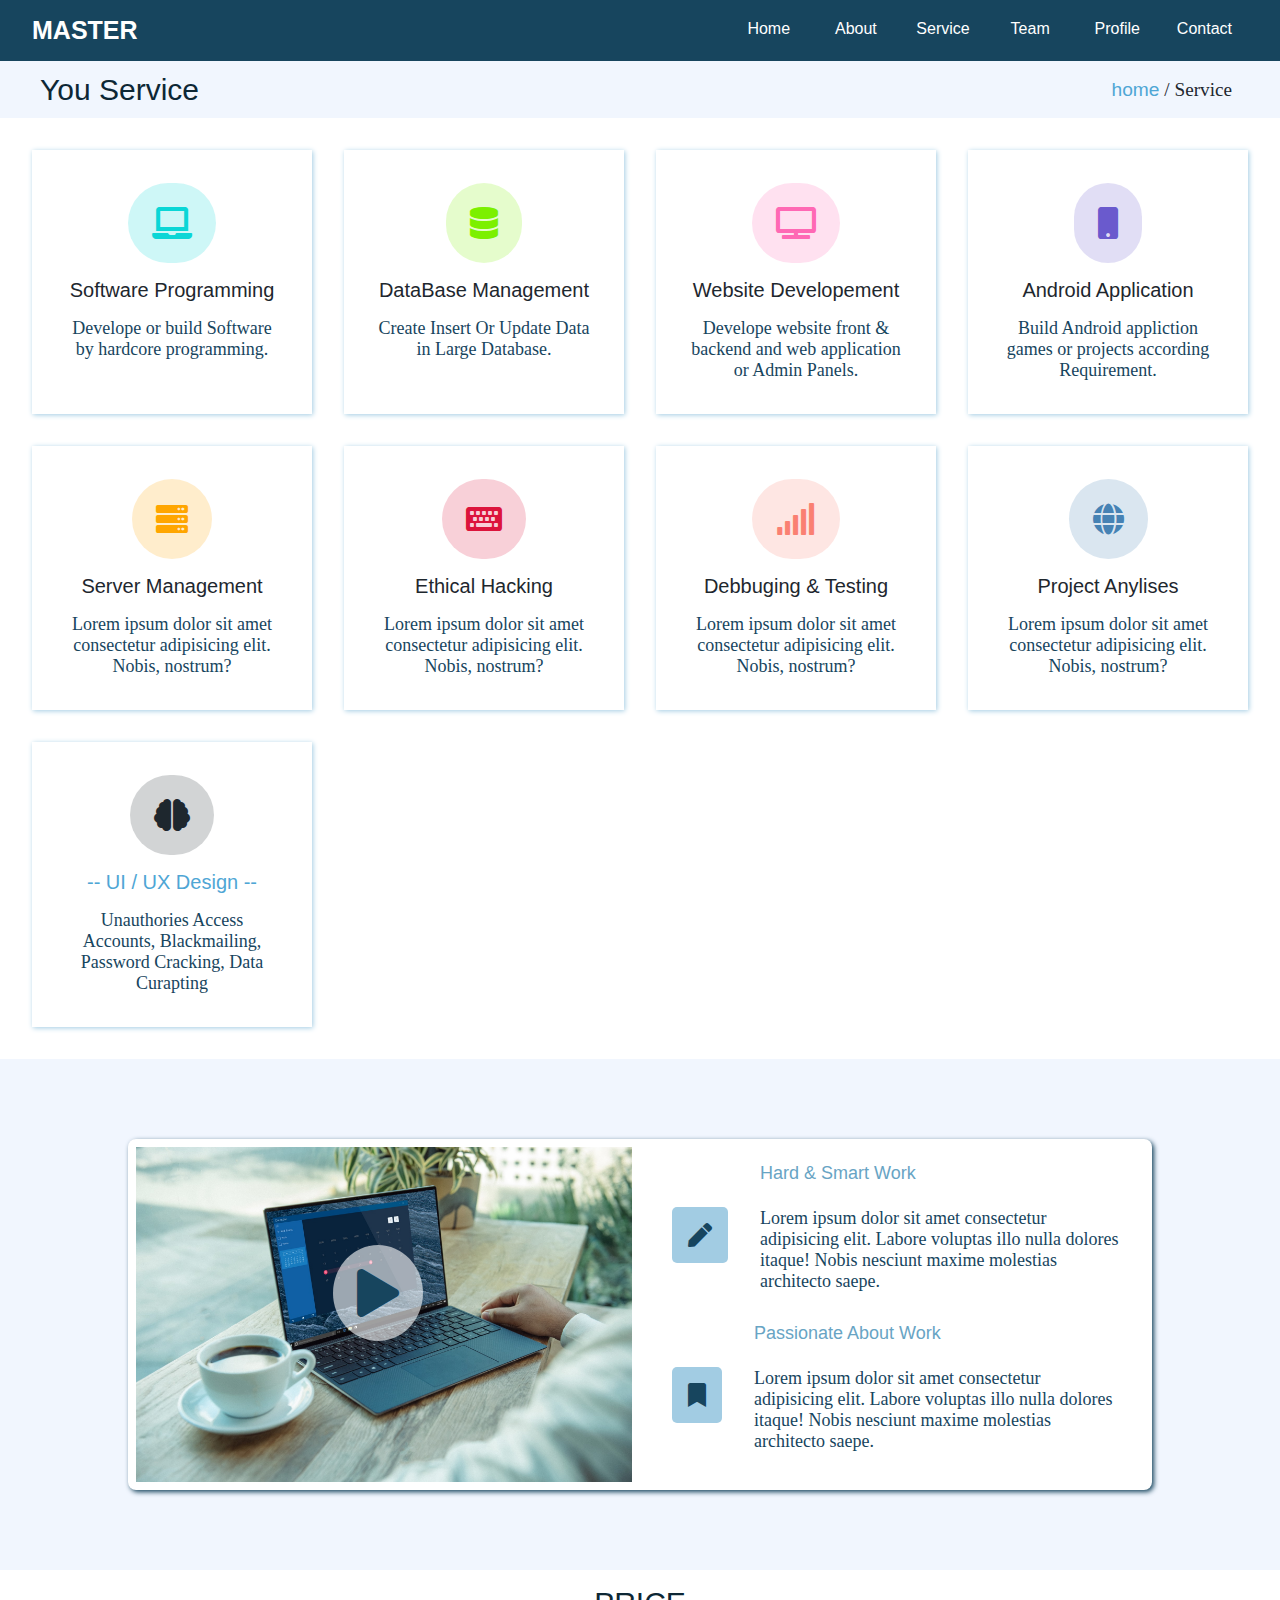
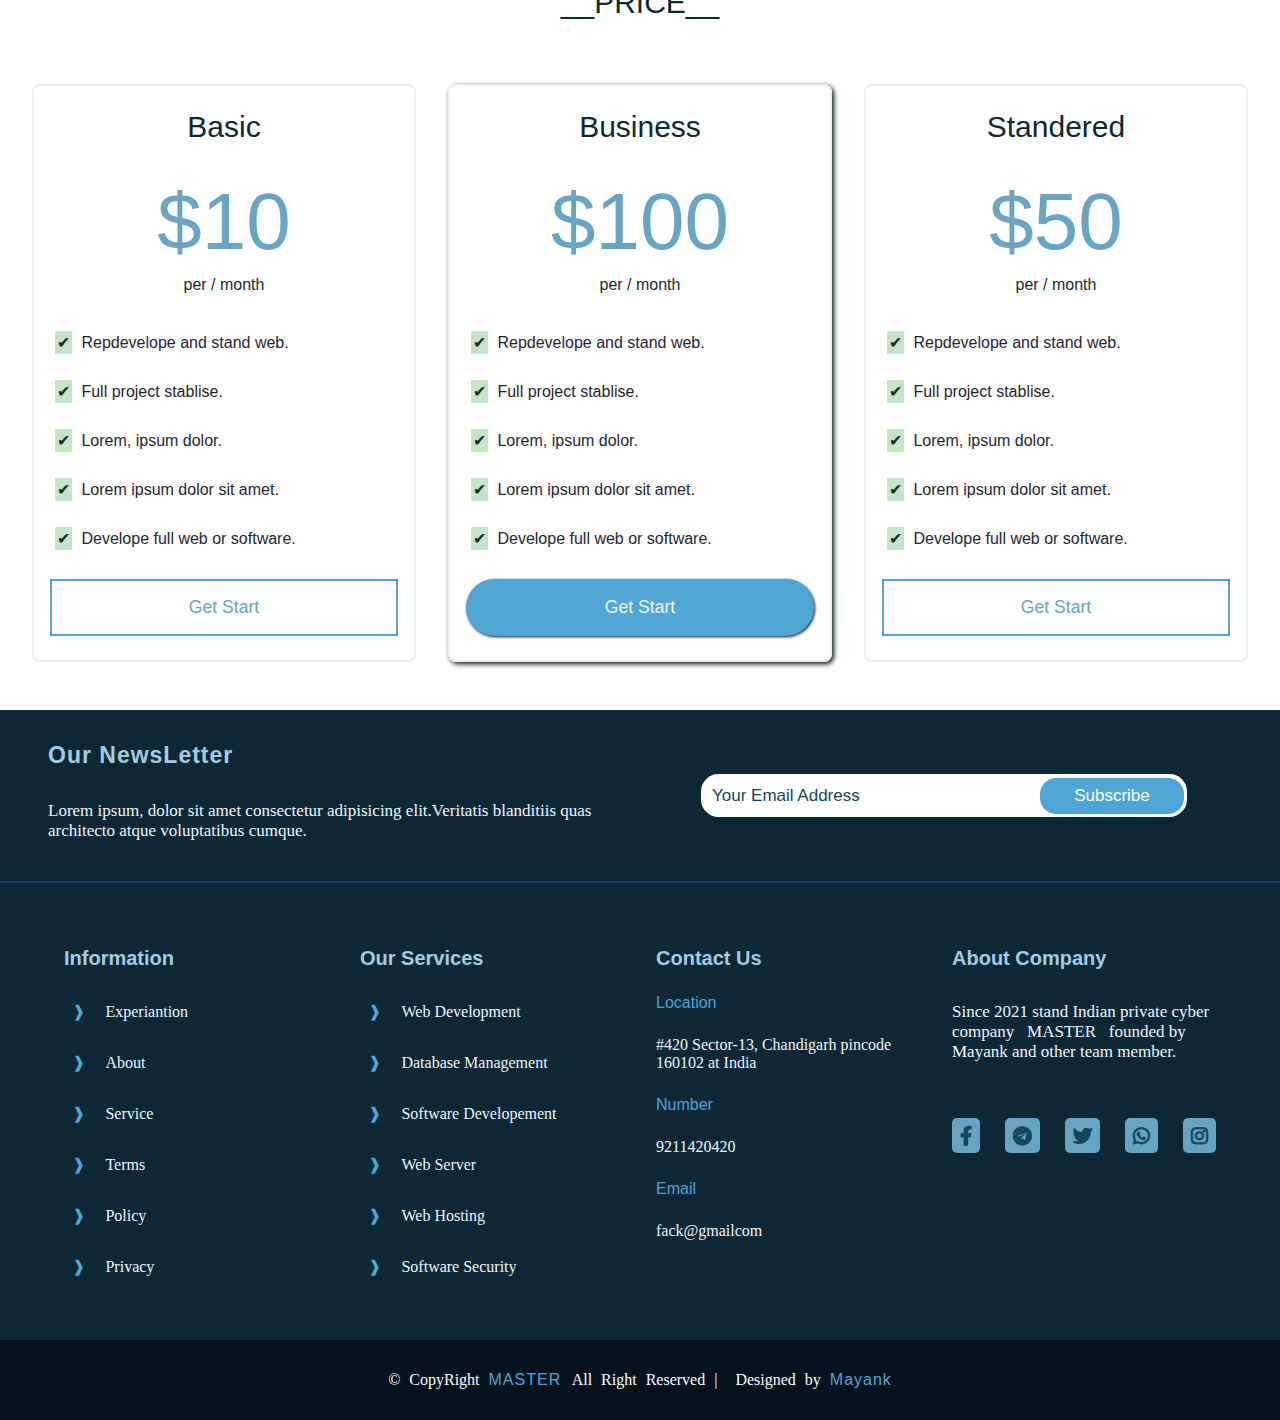
<file: service.html>
<!DOCTYPE html>
<!--
	Mayank All right reserved
	website 4 : "Master"
	HTML : ../service
-->
<html lang="en">
	<head>
		<meta charset="UTF-8">
		<meta http-equiv="X-UA-Compatible" content="IE=edge">
		<meta name="viewport" content="width=device-width, initial-scale=1.0">
		<title>Mayank</title>
		<link rel="shortcut icon" href="data/logo.png" type="image/x-icon">
		<link rel="stylesheet" href="css/style.css">
	</head>
	<body>
		<!--
			main container ---------------------------------------------------
		-->
		<main>
			<!--
				header section -----------------------------------------------
			-->
			<header id="header">
				<!-- brand -->
				<div id="brand_name"> MASTER </div>		
				<!-- menu button -->
				<div id="menu_btn"> &#9776; </div>
				<!-- navbar -->
				<nav id="nav">

					<a href="index.html"> Home </a>

					<a href="about.html"> About </a>

					<a href="service.html"> Service </a>

					<a href="team.html"> Team </a>

					<a href="profile.html"> Profile </a>

					<a href="contact.html"> Contact </a>

				</nav>

			</header>
			<!--
				container section --------------------------------------------
			-->
			<div id="container">
                <!--
					service page frame ---------------------------------------
				-->
                <div id="service">
                    <!--
                        { menu } ----------
                    -->
                    <menu id="menu">
                        <h3> You Service </h3>
                        <div class="back"> <a href="index.html"> home </a> / Service </div>
                    </menu>
					<!--
						[ service page ] ---------
					-->
                    <div id="service_page">
						<!-- 1 -->
						<a href="#price_page" class="service_box">

							<div class="srv_icon">
								<span class="fa solid fa-laptop"></span>
							</div>

							<div class="serve_title"> Software Programming </div>
							
							<p> Develope or build Software by hardcore programming. </p>
							
						</a>
						<!-- 2 -->
						<a href="#price_page" class="service_box">
							
							<div class="srv_icon">
								<span class="fa solid fa-database"></span>
							</div>
							
							<div class="serve_title"> DataBase Management </div>
							
							<p> Create Insert Or Update Data in Large Database. </p>
							
						</a>
						<!-- 3 -->
						<a href="#price_page" class="service_box">
							
							<div class="srv_icon">
								<span class="fa solid fa-tv"></span>
							</div>
							
							<div class="serve_title"> Website Developement </div>
							
							<p> Develope website front & backend and web application or Admin Panels. </p>
							
						</a>
						<!-- 4 -->
						<a href="#price_page" class="service_box">
							
							<div class="srv_icon">
								<span class="fa solid fa-mobile"></span>
							</div>
							
							<div class="serve_title"> Android Application </div>
							
							<p> Build Android appliction games or projects according Requirement. </p>
							
						</a>
						<!-- 5 -->
						<a href="#price_page" class="service_box">
							
							<div class="srv_icon">
								<span class="fa solid fa-server"></span>
							</div>
							
							<div class="serve_title"> Server Management </div>
							
							<p> Lorem ipsum dolor sit amet consectetur adipisicing elit. Nobis, nostrum? </p>
							
						</a>
						<!-- 6 -->
						<a href="#price_page" class="service_box">

							<div class="srv_icon">
								<span class="fa solid fa-keyboard"></span>
							</div>
							
							<div class="serve_title"> Ethical Hacking </div>
							
							<p> Lorem ipsum dolor sit amet consectetur adipisicing elit. Nobis, nostrum? </p>
							
						</a>
						<!-- 7 -->
						<a href="#price_page" class="service_box">
							
							<div class="srv_icon">
								<span class="fa solid fa-signal"></span>
							</div>
							
							<div class="serve_title"> Debbuging & Testing </div>
							
							<p> Lorem ipsum dolor sit amet consectetur adipisicing elit. Nobis, nostrum? </p>
							
						</a>
						<!-- 8 -->
						<a href="#price_page" class="service_box">
							
							<div class="srv_icon">
								<span class="fa solid fa-globe"></span>
							</div>

							<div class="serve_title"> Project Anylises </div>

							<p> Lorem ipsum dolor sit amet consectetur adipisicing elit. Nobis, nostrum? </p>

						</a>

						<!-- 9 -->
						<a href="#price_page" class="service_box">
							
							<div class="srv_icon">
								<span class="fa solid fa-brain"></span>
							</div>

							<div class="serve_title"> -- UI / UX Design -- </div>

							<p> Unauthories Access Accounts, Blackmailing, Password Cracking, Data Curapting </p>

						</a>

                    </div>
					<!--
						[ whyus page ] --------
					-->
					<div class="hidden">
						<h2> Why Us ? </h2>
					</div>

					<div id="vedio_page">
						<!-- vedio frame -->
						<div id="vedio_frame">
							<!-- vedio -->
							<a href="#" id="vedio">
								<!-- vedio pic -->
								<img src="data/vedio.jpg" alt="">
								<!-- play button -->
								<div id="play">
									<span class="fa solid fa-play"></span>
								</div>
							</a>
							<!-- why us -->
							<div id="whyus">
								<!-- reason 1 -->
								<div class="vedio_detail">
									<!-- icon -->
									<div class="fa_vedio">
										<span class="fa solid fa-pen"></span>
									</div>
									<!-- explain -->
									<div>

										<h6> Hard & Smart Work </h6>

										<p> Lorem ipsum dolor sit amet consectetur adipisicing elit. Labore voluptas illo nulla dolores itaque! Nobis nesciunt maxime molestias architecto saepe. </p>

									</div>
								</div>
								<!-- reason 2 -->
								<div class="vedio_detail">
									<!-- icon -->
									<div class="fa_vedio">
										<span class="fa solid fa-bookmark"></span> 
									</div>
									<!-- explain -->
									<div>

										<h6> Passionate About Work </h6>

										<p> Lorem ipsum dolor sit amet consectetur adipisicing elit. Labore voluptas illo nulla dolores itaque! Nobis nesciunt maxime molestias architecto saepe. </p>

									</div>
								</div>

							</div>

						</div>
						
					</div>
					<!--
						[ price page ] --------
					-->
					<div class="center">
						<h3> __PRICE__ </h3>
					</div>

					<div id="price_page">
						<!-- 1 -->
						<div class="price_box">

							<h3> Basic </h3>

							<div class="amount">
								$10 <sub>per / month</sub>
							</div>

							<ol class="option">
								<li> <div class="check"> &#10004; </div> Repdevelope and stand web. </li>
								<li> <div class="check"> &#10004; </div> Full project stablise. </li>
								<li> <div class="check"> &#10004; </div> Lorem, ipsum dolor. </li>
								<li> <div class="check"> &#10004; </div> Lorem ipsum dolor sit amet. </li>
								<li> <div class="check"> &#10004; </div> Develope full web or software. </li>
							</ol>

							<button class="price_btn"> Get Start </button>

						</div>
						<!-- 2 -->
						<div class="price_box">
							
							<h3> Business </h3>
	
							<div class="amount">
								$100 <sub>per / month</sub>
							</div>
							
							<ol class="option">
								<li> <div class="check"> &#10004; </div> Repdevelope and stand web. </li>
								<li> <div class="check"> &#10004; </div> Full project stablise. </li>
								<li> <div class="check"> &#10004; </div> Lorem, ipsum dolor. </li>
								<li> <div class="check"> &#10004; </div> Lorem ipsum dolor sit amet. </li>
								<li> <div class="check"> &#10004; </div> Develope full web or software. </li>
							</ol>
							
							<button class="price_btn"> Get Start </button>
							
						</div>
						<!-- 3 -->
						<div class="price_box">
							
							<h3> Standered </h3>
	
							<div class="amount">
								$50 <sub>per / month</sub>
							</div>

							<ol class="option">
								<li> <div class="check"> &#10004; </div> Repdevelope and stand web. </li>
								<li> <div class="check"> &#10004; </div> Full project stablise. </li>
								<li> <div class="check"> &#10004; </div> Lorem, ipsum dolor. </li>
								<li> <div class="check"> &#10004; </div> Lorem ipsum dolor sit amet. </li>
								<li> <div class="check"> &#10004; </div> Develope full web or software. </li>
							</ol>

							<button class="price_btn"> Get Start </button>

						</div>

					</div>

                </div>
				<!-- service end -->
			</div>
			<!--
				footer section -----------------------------------------------
			-->
			<footer id="footer">
				<!-- newletter -->
				<div id="newsletter">
					<!-- left frame -->
					<div class="left">

						<h4> Our NewsLetter </h4>

						<div class="em"> Lorem ipsum, dolor sit amet consectetur adipisicing elit.Veritatis blanditiis quas architecto atque voluptatibus cumque. </div>

					</div>
					<!-- right frame -->
					<div class="right">
						
						<form action="#">
							<input type="email" name="email" id="email_fld" placeholder="Your Email Address">
							<input type="submit" value="Subscribe" id="email_btn">
						</form>
					
					</div>

				</div>
				<!-- base links -->
				<div id="baselink">
					<!-- information -->
					<div class="link_box">

						<h5> Information </h5>

						<div class="links">

							<a href="#"> <span class="ent1"> &#10097; </span> Experiantion </a>

							<a href="#"> <span class="ent1"> &#10097; </span> About </a>

							<a href="#"> <span class="ent1"> &#10097; </span> Service </a>
							
							<a href="#"> <span class="ent1"> &#10097; </span> Terms </a>

							<a href="#"> <span class="ent1"> &#10097; </span> Policy </a>

							<a href="#"> <span class="ent1"> &#10097; </span> Privacy </a>

						</div>

					</div>
					<!-- service -->
					<div class="link_box">

						<h5> Our Services </h5>

						<div class="links">

							<a href="#"> <span class="ent1"> &#10097; </span> Web Development </a>

							<a href="#"> <span class="ent1"> &#10097; </span> Database Management </a>

							<a href="#"> <span class="ent1"> &#10097; </span> Software Developement </a>
							
							<a href="#"> <span class="ent1"> &#10097; </span> Web Server </a>

							<a href="#"> <span class="ent1"> &#10097; </span> Web Hosting </a>

							<a href="#"> <span class="ent1"> &#10097; </span> Software Security </a>

						</div>

					</div>
					<!-- contact -->
					<div class="link_box">

						<h5> Contact Us </h5>

						<div class="links">

							<span class="ent1"> Location </span>

							<a href="#"> #420 Sector-13, Chandigarh pincode 160102 at India  </a>

							<span class="ent1"> Number </span>

							<a href="tel:+9211420420"> 9211420420 </a>

							<span class="ent1"> Email </span>
							
							<a href="mailto:fack@gmailcom"> fack@gmailcom </a>

						</div>

					</div>
					<!-- company -->
					<div class="link_box">

						<h5> About Company </h5>

						<div class="links">

							<div class="em"> Since 2021 stand Indian private cyber company &nbsp; MASTER &nbsp; founded by Mayank and other team member. </div>

							<!-- social media -->
							<div class="social">
								<!-- facebook -->
								<a href="#" class="media">
									<span class="fa brands fa-facebook-f" ></span>
								</a>
								<!-- telegram -->
								<a href="#" class="media">
									<span class="fa brands fa-telegram" ></span>
								</a>
								<!-- twitter -->
								<a href="#" class="media">
									<span class="fa brands fa-twitter" ></span>
								</a>
								<!-- whatsapp -->
								<a href="#" class="media">
									<span class="fa brands fa-whatsapp" ></span>
								</a>
								<!-- instagram -->
								<a href="#" class="media">
									<span class="fa brands fa-instagram" ></span>
								</a>
							</div>

						</div>

					</div>

				</div>
				<!-- copyright -->
				<div id="copy_right">
				
					<div class="copy"> &copy; CopyRight <a href="#"> MASTER </a> All Right Reserved | </div>
				
					<div class="right"> &nbsp; Designed by <a href="#"> Mayank </a> </div>

				</div>

			</footer>

		</main>
		<!--
			script file ------------------------------------------------------
		-->
		<script src="js/script.js"></script>

	</body>
</html>
<!-- the end -->
</file>
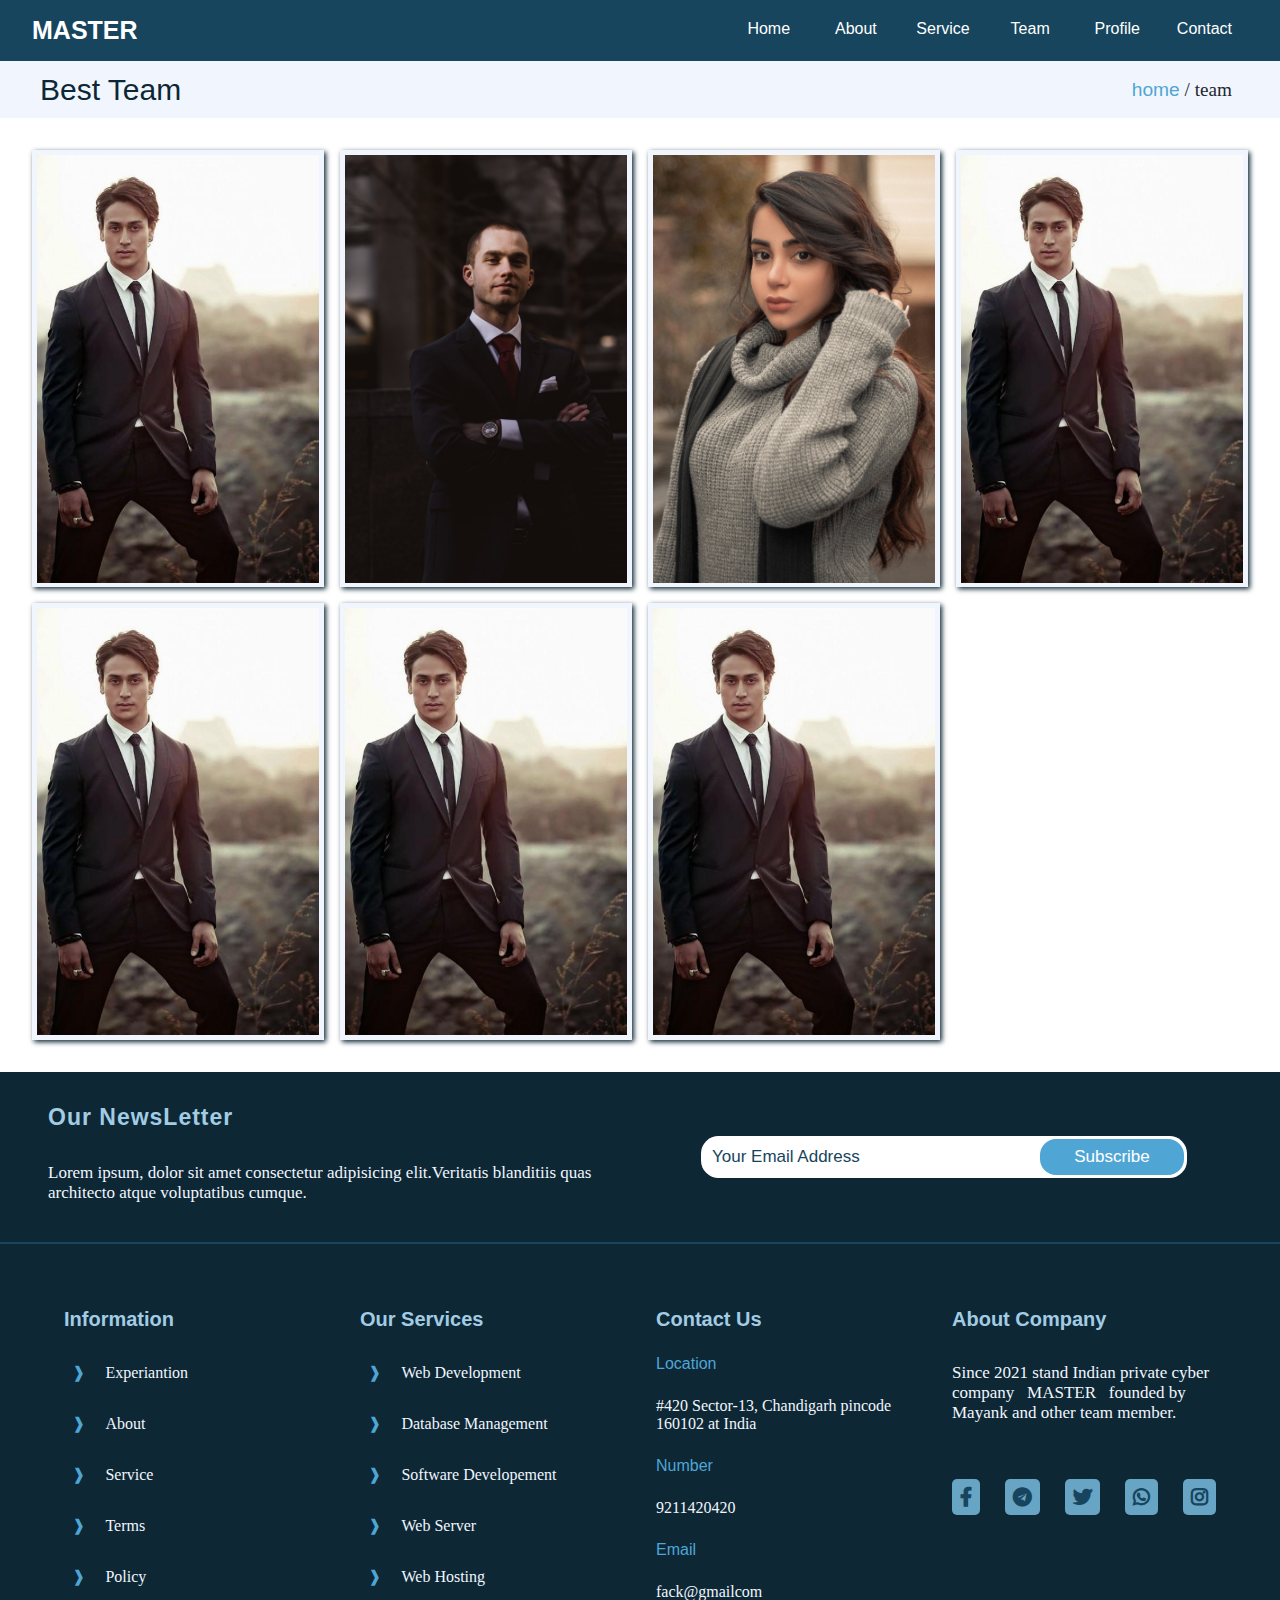
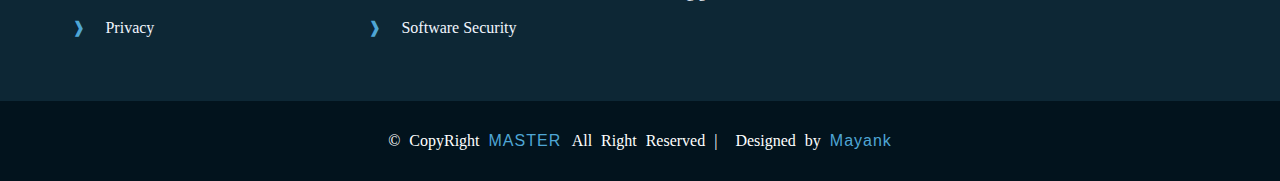
<file: team.html>
<!DOCTYPE html>
<!--
	Mayank All right reserved
	website 4 : "Master"
	HTML : ../about
-->
<html lang="en">
	<head>
		<meta charset="UTF-8">
		<meta http-equiv="X-UA-Compatible" content="IE=edge">
		<meta name="viewport" content="width=device-width, initial-scale=1.0">
		<title>Mayank</title>
		<link rel="shortcut icon" href="data/logo.png" type="image/x-icon">
		<link rel="stylesheet" href="css/style.css">
	</head>
	<body>
		<!--
			main container ---------------------------------------------------
		-->
		<main>
			<!--
				header section -----------------------------------------------
			-->
			<header id="header">
				<!-- brand -->
				<div id="brand_name"> MASTER </div>		
				<!-- menu button -->
				<div id="menu_btn"> &#9776; </div>
				<!-- navbar -->
				<nav id="nav">

					<a href="index.html"> Home </a>

					<a href="about.html"> About </a>

					<a href="service.html"> Service </a>

					<a href="team.html"> Team </a>

					<a href="profile.html"> Profile </a>

					<a href="contact.html"> Contact </a>

				</nav>

			</header>
			<!--
				container section --------------------------------------------
			-->
			<div id="container">
                <!--
					team page frame -----------------------------------------
				-->
                <div id="team">
                    <!--
                        { menu } ----------
                    -->
                    <menu id="menu">
                        <h3> Best Team </h3>
                        <div class="back"> <a href="index.html"> home </a> / team </div>
                    </menu>
					<!--
						[ team page ] ---------
					-->
                    <div id="team_page">
                        <!-- Hritik -->
                        <div class="team_member">
                            <!-- member -->
							<img src="data/team/p4.jpg" alt="Suraj" class="member">
                            <!-- member detail -->
							<div class="member_detail">
								<h4> Hritik </h4>
								<div class="em"> Bachlor of Computer Application </div>
								<div class="em"> Software Programmer </div>
								<div class="em"> Ethical Hacker </div>
								<div class="em"> Developer </div>
								<a href="#" class="profile_btn">  <span> &#9729; </span> Online ProtFolio </a>
                            </div>
                            
                        </div>
						<!-- Mayank -->
						<div class="team_member">
                            <!-- member -->
							<img src="data/team/p3.jpg" alt="Suraj" class="member">
                            <!-- member detail -->
							<div class="member_detail">
								<h4> Mayank </h4>
								<div class="em"> Bachlor of Computer Application </div>
								<div class="em"> Web Developer </div>
								<div class="em"> Software Developer </div>
								<div class="em"> Programmer </div>
								<a href="#" class="profile_btn">  <span> &#9729; </span> Online ProtFolio </a>
                            </div>
                            
                        </div>
						<!-- Alisha -->
						<div class="team_member">
                            <!-- member -->
							<img src="data/team/p1.jpg" alt="Suraj" class="member">
                            <!-- member detail -->
							<div class="member_detail">
								<h4> Alisha </h4>
								<div class="em"> Bachlor of Computer Application </div>
								<div class="em"> Ethical Hacker </div>
								<div class="em"> Programmer </div>
								<div class="em"> Anylist </div>
								<a href="#" class="profile_btn">  <span> &#9729; </span> Online ProtFolio </a>
                            </div>
                            
                        </div>
						<!-- Suraj -->
						<div class="team_member">
                            <!-- member -->
							<img src="data/team/p4.jpg" alt="Suraj" class="member">
                            <!-- member detail -->
							<div class="member_detail">
								<h4> Suraj </h4>
								<div class="em"> Bachlor of Computer Application </div>
								<div class="em"> Software Developer </div>
								<div class="em"> Backhand Developer </div>
								<div class="em"> Programmer </div>
								<a href="#" class="profile_btn">  <span> &#9729; </span> Online ProtFolio </a>
                            </div>
                            
                        </div>
						<!-- Rohit -->
						<div class="team_member">
                            <!-- member -->
							<img src="data/team/p4.jpg" alt="Suraj" class="member">
                            <!-- member detail -->
							<div class="member_detail">
								<h4> Rohit </h4>
								<div class="em"> Bachlor of Computer Application </div>
								<div class="em"> Data Structurer </div>
								<div class="em"> Programmer </div>
								<div class="em"> Debugger </div>
								<a href="#" class="profile_btn">  <span> &#9729; </span> Online ProtFolio </a>
                            </div>
                            
                        </div>
						<!-- Uday -->
						<div class="team_member">
                            <!-- member -->
							<img src="data/team/p4.jpg" alt="Suraj" class="member">
                            <!-- member detail -->
							<div class="member_detail">
								<h4> Uday </h4>
								<div class="em"> Bachlor of Computer Application </div>
								<div class="em"> Database Manager </div>
								<div class="em"> Data Structurer </div>
								<div class="em"> Programmer </div>
								<a href="#" class="profile_btn">  <span> &#9729; </span> Online ProtFolio </a>
                            </div>
                            
                        </div>
						<!-- Anas -->
						<div class="team_member">
                            <!-- member -->
							<img src="data/team/p4.jpg" alt="Suraj" class="member">
                            <!-- member detail -->
							<div class="member_detail">
								<h4> Anas </h4>
								<div class="em"> Bachlor of Computer Application </div>
								<div class="em"> Anylist </div>
								<div class="em"> Papu Programmer </div>
								<div class="em"> Manager + Tea Man </div>
								<div class="em"> Soft Skill </div>
								<a href="#" class="profile_btn">  <span> &#9729; </span> Online ProtFolio </a>
                            </div>
                            
                        </div>

                    </div>

                </div>
				<!-- team end -->
			</div>
			<!--
				footer section -----------------------------------------------
			-->
			<footer id="footer">
				<!-- newletter -->
				<div id="newsletter">
					<!-- left frame -->
					<div class="left">

						<h4> Our NewsLetter </h4>

						<div class="em"> Lorem ipsum, dolor sit amet consectetur adipisicing elit.Veritatis blanditiis quas architecto atque voluptatibus cumque. </div>

					</div>
					<!-- right frame -->
					<div class="right">
						
						<form action="#">
							<input type="email" name="email" id="email_fld" placeholder="Your Email Address">
							<input type="submit" value="Subscribe" id="email_btn">
						</form>
					
					</div>

				</div>
				<!-- base links -->
				<div id="baselink">
					<!-- information -->
					<div class="link_box">

						<h5> Information </h5>

						<div class="links">

							<a href="#"> <span class="ent1"> &#10097; </span> Experiantion </a>

							<a href="#"> <span class="ent1"> &#10097; </span> About </a>

							<a href="#"> <span class="ent1"> &#10097; </span> Service </a>
							
							<a href="#"> <span class="ent1"> &#10097; </span> Terms </a>

							<a href="#"> <span class="ent1"> &#10097; </span> Policy </a>

							<a href="#"> <span class="ent1"> &#10097; </span> Privacy </a>

						</div>

					</div>
					<!-- service -->
					<div class="link_box">

						<h5> Our Services </h5>

						<div class="links">

							<a href="#"> <span class="ent1"> &#10097; </span> Web Development </a>

							<a href="#"> <span class="ent1"> &#10097; </span> Database Management </a>

							<a href="#"> <span class="ent1"> &#10097; </span> Software Developement </a>
							
							<a href="#"> <span class="ent1"> &#10097; </span> Web Server </a>

							<a href="#"> <span class="ent1"> &#10097; </span> Web Hosting </a>

							<a href="#"> <span class="ent1"> &#10097; </span> Software Security </a>

						</div>

					</div>
					<!-- contact -->
					<div class="link_box">

						<h5> Contact Us </h5>

						<div class="links">

							<span class="ent1"> Location </span>

							<a href="#"> #420 Sector-13, Chandigarh pincode 160102 at India  </a>

							<span class="ent1"> Number </span>

							<a href="tel:+9211420420"> 9211420420 </a>

							<span class="ent1"> Email </span>
							
							<a href="mailto:fack@gmailcom"> fack@gmailcom </a>

						</div>

					</div>
					<!-- company -->
					<div class="link_box">

						<h5> About Company </h5>

						<div class="links">

							<div class="em"> Since 2021 stand Indian private cyber company &nbsp; MASTER &nbsp; founded by Mayank and other team member. </div>

							<!-- social media -->
							<div class="social">
								<!-- facebook -->
								<a href="#" class="media">
									<span class="fa brands fa-facebook-f" ></span>
								</a>
								<!-- telegram -->
								<a href="#" class="media">
									<span class="fa brands fa-telegram" ></span>
								</a>
								<!-- twitter -->
								<a href="#" class="media">
									<span class="fa brands fa-twitter" ></span>
								</a>
								<!-- whatsapp -->
								<a href="#" class="media">
									<span class="fa brands fa-whatsapp" ></span>
								</a>
								<!-- instagram -->
								<a href="#" class="media">
									<span class="fa brands fa-instagram" ></span>
								</a>
							</div>

						</div>

					</div>

				</div>
				<!-- copyright -->
				<div id="copy_right">
				
					<div class="copy"> &copy; CopyRight <a href="#"> MASTER </a> All Right Reserved | </div>
				
					<div class="right"> &nbsp; Designed by <a href="#"> Mayank </a> </div>

				</div>

			</footer>

		</main>
		<!--
			script file ------------------------------------------------------
		-->
		<script src="js/script.js"></script>

	</body>
</html>
<!-- the end -->
</file>
<file: css/style.css>
/*
    Mayank All Right Reserved
    website 4 : "Master"
    CSS : css/style
*/
@import "icon.css";
@import "layout.css";
@import "intro.css";
@import "about.css";
@import "team.css";
@import "contact.css";
@import "service.css";
@import "profile.css";
@import "responsive.css";
*
{
    user-select: none;
    margin: 0;
    padding: 0;
    font-family: 'Arial','Calibri';
    color:var(--black);
    text-decoration: none;
    border: none;
    outline: none;
    box-sizing: border-box;
}
body
{
    scroll-behavior: smooth;
}
:root
{
    --black:#1e272e;
    --dark:#ecf0f1;
    --white:#fff;
    --light:#f1f6fe;
    --lskyblue:#a2cce3;
    --skyblue:#4fa6d5;
    --dskyblue:#68A4C4;
    --lblue:#17455e;
    --blue:#0d2735;
    --dblue:#02131d;
    /* --blue:#4fa6d5; */
}
::selection
{
    color:var(--skyblue);
    background: black;
}
::placeholder
{
    color:var(--lblue);
}
::-ms-scrollbar,
::-webkit-scrollbar
{
    width: 0.5rem;
    background: var(--blue);
}
::-ms-scrollbar-thumb,
::-webkit-scrollbar-thumb
{
    background: var(--light);
    border-radius: 1rem;
}
::-ms-scrollbar-thumb:hover,
::-webkit-scrollbar-thumb:hover
{
    background: var(--skyblue);
}
/*
    THE END ============================
*/
</file>
